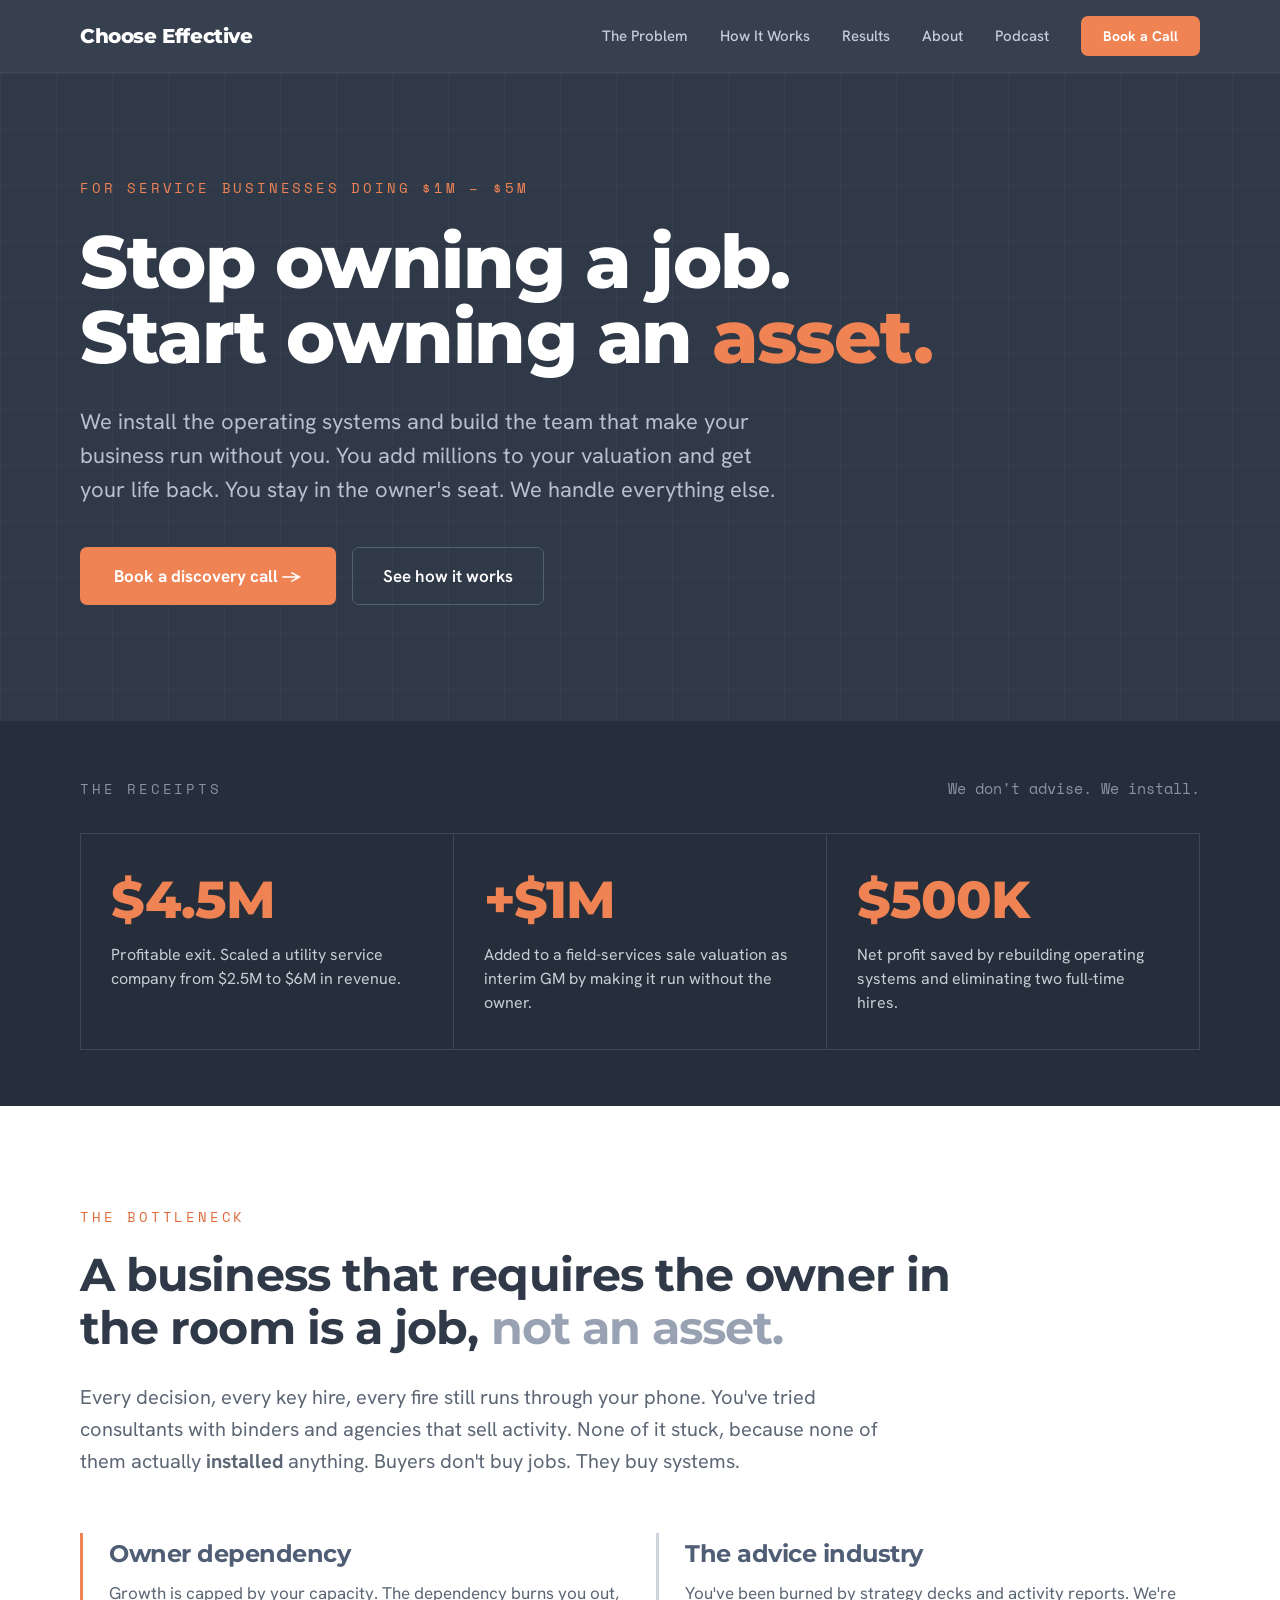
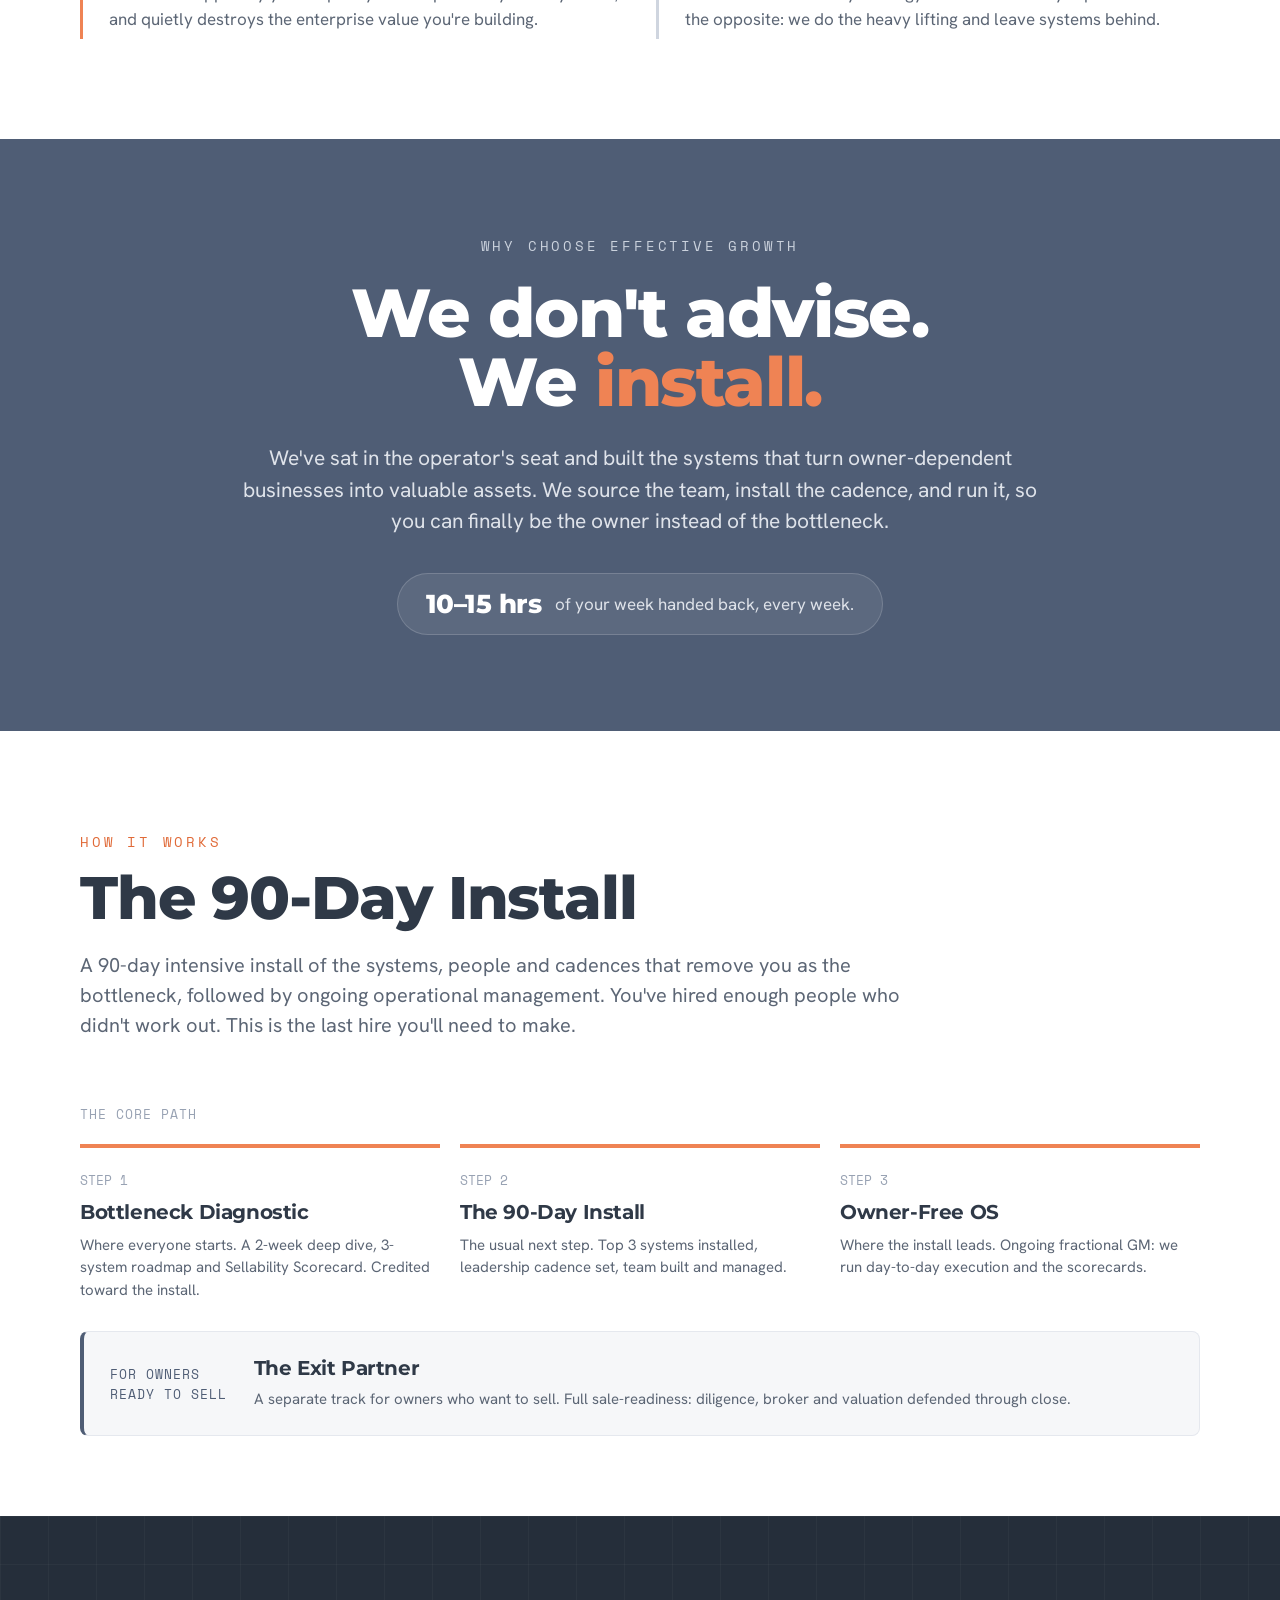
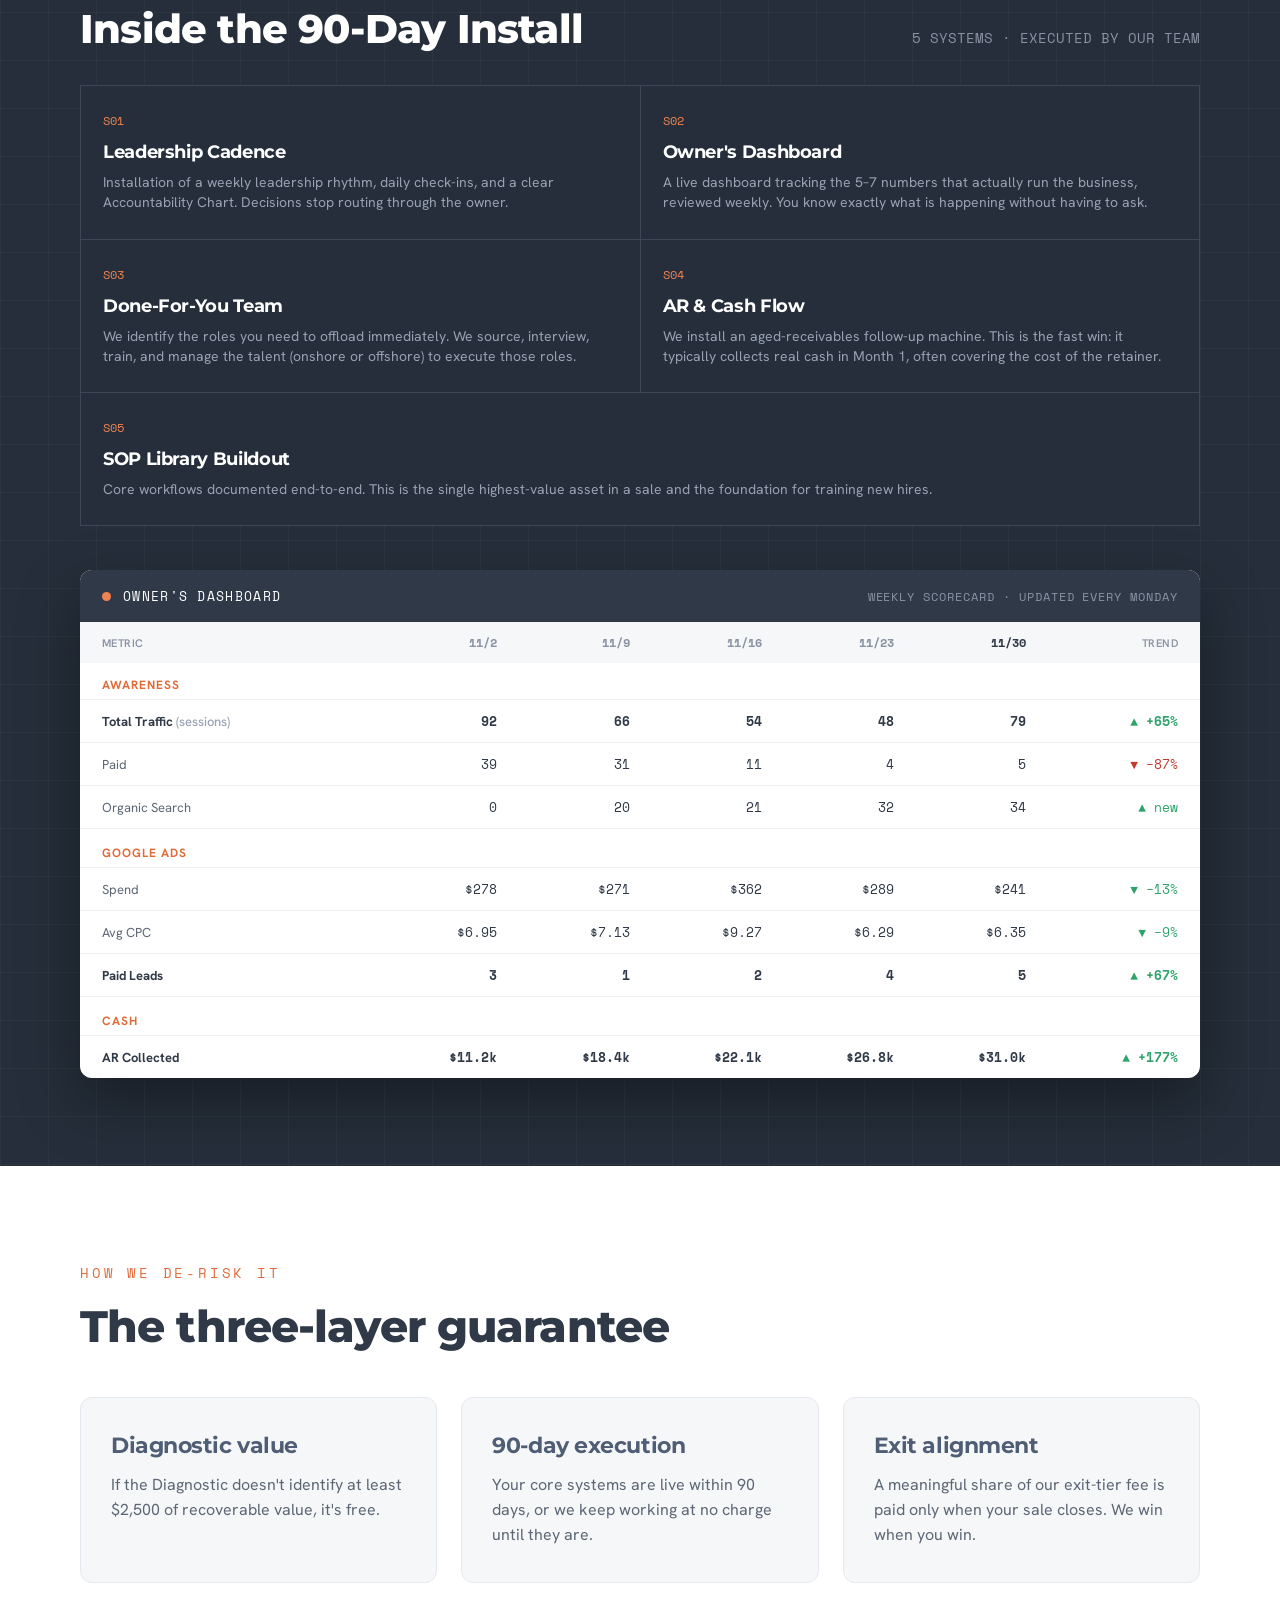
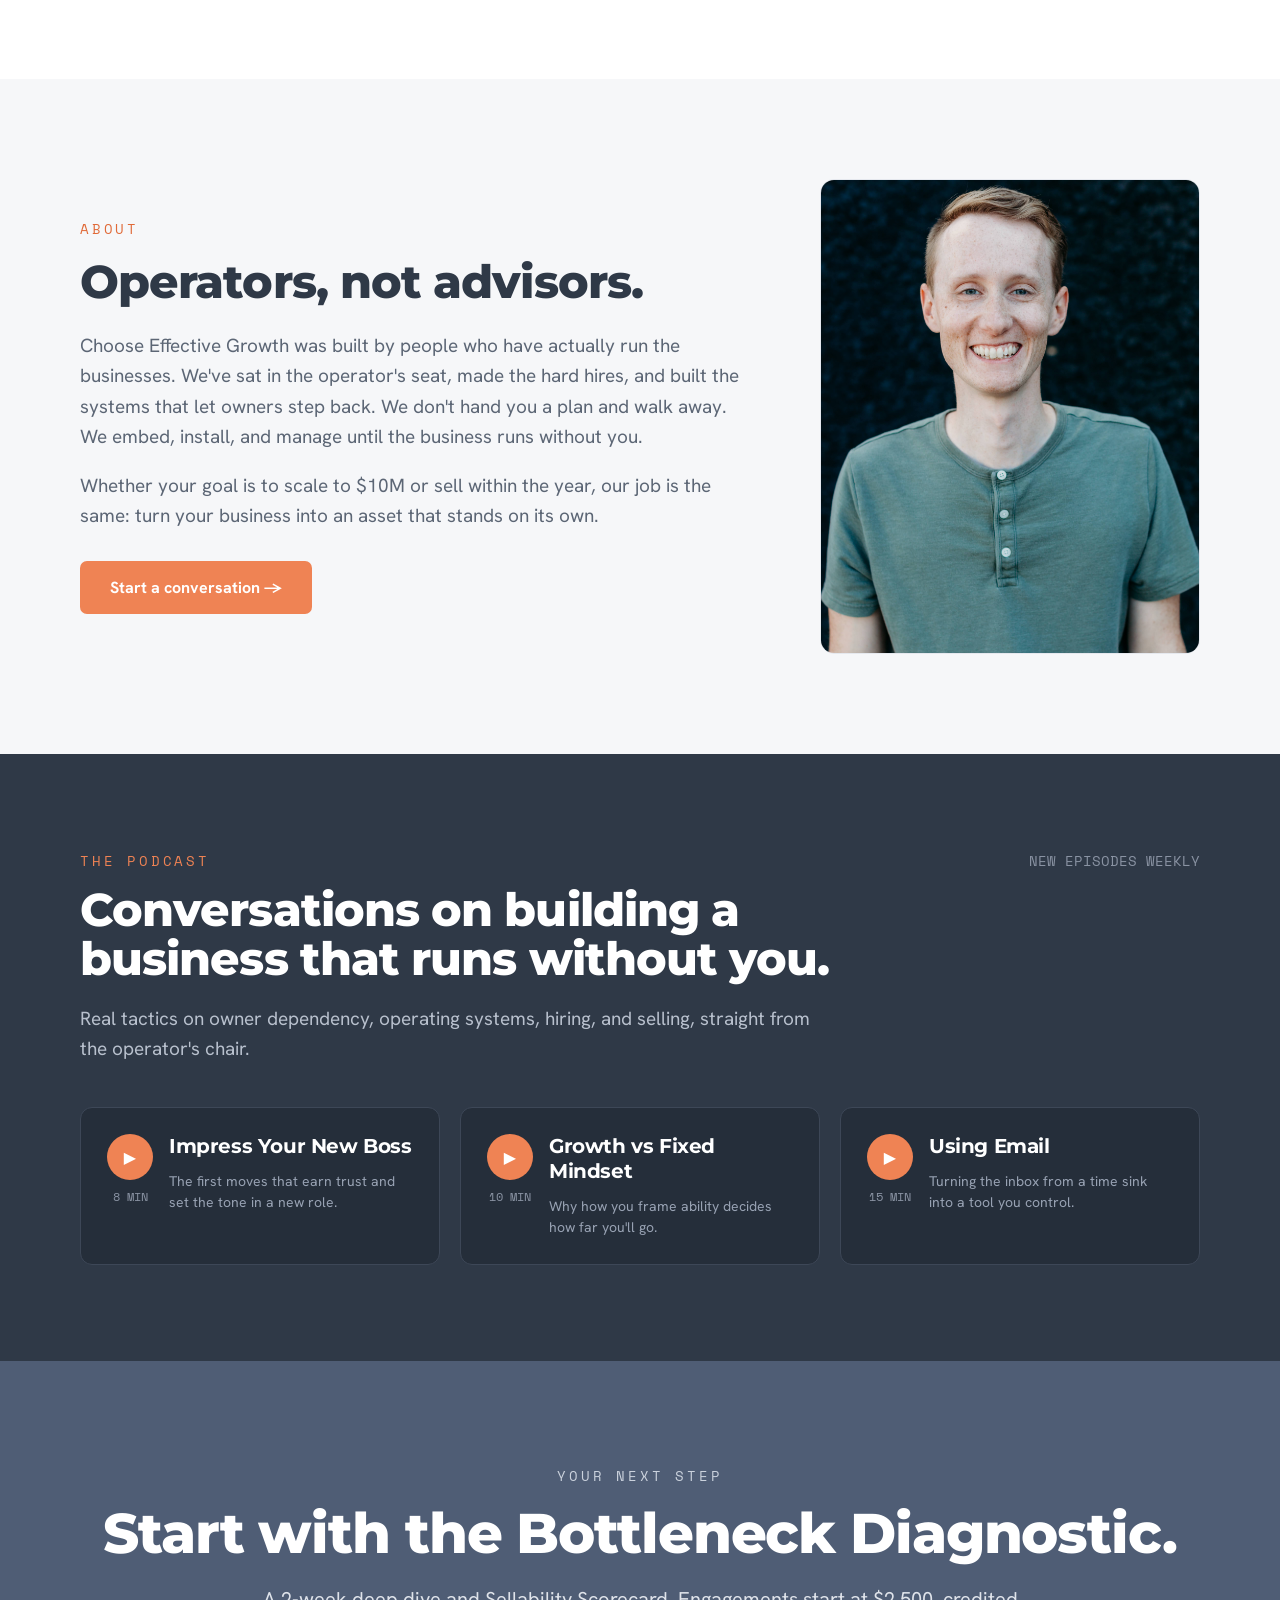
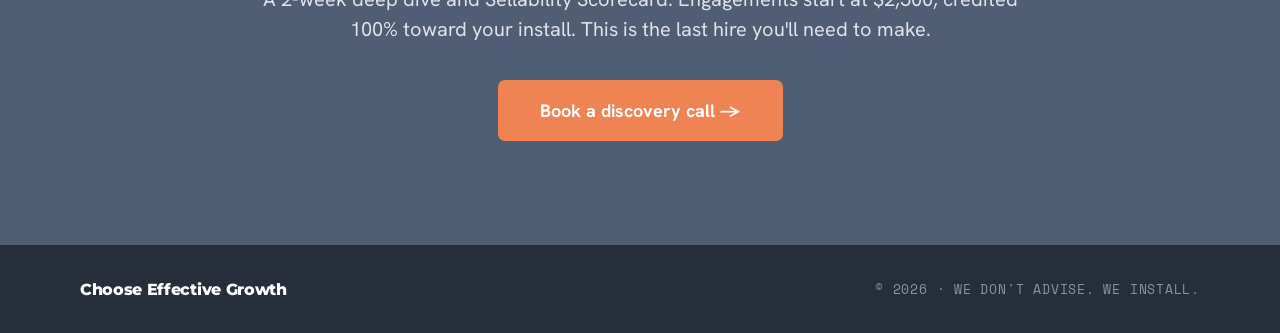
<file: index.html>
<!DOCTYPE html>
<html>
<head>
<meta charset="utf-8"/>
<meta content="width=device-width, initial-scale=1" name="viewport"/>
<title>Choose Effective</title>
<meta content="We install the systems that take you out of the day-to-day — so the business runs without you." name="description"/>
<link href="data:image/svg+xml,%3Csvg xmlns='http://www.w3.org/2000/svg' viewBox='0 0 64 64'%3E%3Crect width='64' height='64' rx='12' fill='%232f3947'/%3E%3Ctext x='32' y='45' text-anchor='middle' font-family='Montserrat,Helvetica,sans-serif' font-weight='800' font-size='34' fill='%23ffffff'%3EC%3Ctspan fill='%23ef8354'%3EE%3C/tspan%3E%3C/text%3E%3C/svg%3E" rel="icon"/>
<link href="https://fonts.googleapis.com" rel="preconnect"/>
<link crossorigin="" href="https://fonts.gstatic.com" rel="preconnect"/>
<link href="https://fonts.googleapis.com/css2?family=Montserrat:wght@600;700;800&amp;family=Hanken+Grotesk:wght@400;500;600;700&amp;family=Space+Mono:wght@400;700&amp;display=swap" rel="stylesheet"/>
<link href="css/home.css" rel="stylesheet"/><script defer="True" src="js/home.js"></script></head>
<body>
<div>
<!-- ===== NAV ===== -->
<header style="position:sticky;top:0;z-index:100;background:rgba(47,57,71,.96);backdrop-filter:blur(8px);border-bottom:1px solid #3d4757;">
<div class="wrap" style="display:flex;align-items:center;justify-content:space-between;height:72px;">
<a class="disp" href="#top" style="display:flex;align-items:center;font-weight:800;font-size:20px;color:#fff;white-space:nowrap;text-decoration:none;">
<span class="logo-full">Choose Effective</span>
<span class="logo-mark" style="display:none;align-items:center;justify-content:center;background:#fff;color:var(--slate);border-radius:6px;padding:6px 10px;font-size:18px;letter-spacing:.02em;">CE</span>
</a>
<nav style="display:flex;align-items:center;gap:32px;">
<div class="nav-links" style="display:flex;align-items:center;gap:32px;">
<a href="#problem" style="color:#c7cdd8;font-weight:500;font-size:15px;">The Problem</a>
<a href="#services" style="color:#c7cdd8;font-weight:500;font-size:15px;">How It Works</a>
<a href="#results" style="color:#c7cdd8;font-weight:500;font-size:15px;">Results</a>
<a href="#about" style="color:#c7cdd8;font-weight:500;font-size:15px;">About</a>
<a href="#podcast" style="color:#c7cdd8;font-weight:500;font-size:15px;">Podcast</a>
</div>
<a class="btn" data-action="openForm" href="#contact" style="padding:11px 22px;font-size:14px;white-space:nowrap;">Book a Call</a>
<button aria-label="Menu" class="nav-toggle" data-action="toggleMenu" style="align-items:center;justify-content:center;width:42px;height:42px;background:none;border:1px solid #55606f;border-radius:8px;color:#fff;font-size:20px;line-height:1;cursor:pointer;padding:0;">☰</button>
</nav>
</div>
<div data-condition="menuOpen" hidden="" id="mobile-menu">
<div class="wrap" style="padding-bottom:18px;">
<div style="display:flex;flex-direction:column;gap:2px;border-top:1px solid #3d4757;padding-top:12px;">
<a data-action="closeMenu" href="#problem" style="color:#c7cdd8;font-weight:500;font-size:16px;padding:12px 4px;">The Problem</a>
<a data-action="closeMenu" href="#services" style="color:#c7cdd8;font-weight:500;font-size:16px;padding:12px 4px;">How It Works</a>
<a data-action="closeMenu" href="#results" style="color:#c7cdd8;font-weight:500;font-size:16px;padding:12px 4px;">Results</a>
<a data-action="closeMenu" href="#about" style="color:#c7cdd8;font-weight:500;font-size:16px;padding:12px 4px;">About</a>
<a data-action="closeMenu" href="#podcast" style="color:#c7cdd8;font-weight:500;font-size:16px;padding:12px 4px;">Podcast</a>
</div>
</div>
</div>
</header>
<!-- ===== HERO (1A dark contrast) ===== -->
<section class="pad-lg" id="top" style="background:var(--dark);padding:104px 0 116px;position:relative;overflow:hidden;">
<div style="position:absolute;inset:0;background-image:linear-gradient(rgba(255,255,255,.03) 1px,transparent 1px),linear-gradient(90deg,rgba(255,255,255,.03) 1px,transparent 1px);background-size:56px 56px;"></div>
<div class="wrap" style="position:relative;">
<div style="max-width:860px;">
<div class="eyebrow" style="color:var(--orange);margin-bottom:26px;">For service businesses doing $1M – $5M</div>
<h1 class="disp h-hero" style="font-weight:800;font-size:74px;line-height:1.02;color:#fff;">Stop owning a job.<br/>Start owning an <span style="color:var(--orange);">asset.</span></h1>
<p class="lead" style="font-size:22px;line-height:1.55;color:var(--muted-d);margin-top:30px;max-width:700px;">We install the operating systems and build the team that make your business run without you. You add millions to your valuation and get your life back. You stay in the owner's seat. We handle everything else.</p>
<div style="display:flex;gap:16px;margin-top:40px;flex-wrap:wrap;">
<a class="btn" data-action="openForm" href="#contact" style="font-size:17px;padding:18px 34px;">Book a discovery call →</a>
<a class="btn-ghost" href="#services" style="font-size:17px;padding:17px 30px;">See how it works</a>
</div>
</div>
</div>
</section>
<!-- ===== RECEIPTS STRIP ===== -->
<section id="results" style="background:var(--darker);padding:56px 0;">
<div class="wrap">
<div style="display:flex;align-items:baseline;justify-content:space-between;margin-bottom:34px;flex-wrap:wrap;gap:8px;">
<div class="eyebrow" style="color:#8a93a3;">The receipts</div>
<div class="mono" style="font-size:15px;color:#8a93a3;">We don't advise. We install.</div>
</div>
<div class="grid-3" style="display:grid;grid-template-columns:repeat(3,1fr);gap:1px;background:var(--line);border:1px solid var(--line);">
<div style="background:var(--darker);padding:34px 30px;">
<div class="disp stat" style="font-weight:800;font-size:52px;color:var(--orange);">$4.5M</div>
<div style="font-size:16px;color:#c7cdd8;margin-top:12px;line-height:1.5;">Profitable exit. Scaled a utility service company from $2.5M to $6M in revenue.</div>
</div>
<div style="background:var(--darker);padding:34px 30px;">
<div class="disp stat" style="font-weight:800;font-size:52px;color:var(--orange);">+$1M</div>
<div style="font-size:16px;color:#c7cdd8;margin-top:12px;line-height:1.5;">Added to a field-services sale valuation as interim GM by making it run without the owner.</div>
</div>
<div style="background:var(--darker);padding:34px 30px;">
<div class="disp stat" style="font-weight:800;font-size:52px;color:var(--orange);">$500K</div>
<div style="font-size:16px;color:#c7cdd8;margin-top:12px;line-height:1.5;">Net profit saved by rebuilding operating systems and eliminating two full-time hires.</div>
</div>
</div>
</div>
</section>
<!-- ===== PROBLEM (job vs asset) ===== -->
<section class="pad-lg" id="problem" style="background:#fff;padding:100px 0;">
<div class="wrap">
<div class="eyebrow" style="color:var(--orange-deep);margin-bottom:22px;">The bottleneck</div>
<h2 class="disp h-xl" style="font-weight:700;font-size:46px;line-height:1.15;color:var(--ink);max-width:960px;">A business that requires the owner in the room is a job, <span style="color:#98a2b3;">not an asset.</span></h2>
<p style="font-size:20px;line-height:1.6;color:var(--muted);margin-top:26px;max-width:820px;">Every decision, every key hire, every fire still runs through your phone. You've tried consultants with binders and agencies that sell activity. None of it stuck, because none of them actually <strong>installed</strong> anything. Buyers don't buy jobs. They buy systems.</p>
<div class="grid-2sys" style="display:grid;grid-template-columns:1fr 1fr;gap:32px;margin-top:56px;">
<div style="border-left:3px solid var(--orange);padding:6px 0 6px 26px;">
<div class="disp" style="font-weight:700;font-size:24px;color:var(--slate);">Owner dependency</div>
<p style="font-size:17px;line-height:1.55;color:var(--muted);margin-top:12px;">Growth is capped by your capacity. The dependency burns you out, and quietly destroys the enterprise value you're building.</p>
</div>
<div style="border-left:3px solid #cfd5df;padding:6px 0 6px 26px;">
<div class="disp" style="font-weight:700;font-size:24px;color:var(--slate);">The advice industry</div>
<p style="font-size:17px;line-height:1.55;color:var(--muted);margin-top:12px;">You've been burned by strategy decks and activity reports. We're the opposite: we do the heavy lifting and leave systems behind.</p>
</div>
</div>
</div>
</section>
<!-- ===== APPROACH (1B warmth, dark band) ===== -->
<section class="pad-lg" style="background:var(--slate);padding:96px 0;text-align:center;">
<div class="wrap">
<div class="eyebrow" style="color:#cbd2dd;margin-bottom:22px;">Why Choose Effective Growth</div>
<h2 class="disp h-hero" style="font-weight:800;font-size:68px;color:#fff;line-height:1.02;">We don't advise.<br/>We <span style="color: var(--orange);">install.</span></h2>
<p class="lead" style="font-size:21px;line-height:1.5;color:#dfe3ea;margin:26px auto 0;max-width:820px;">We've sat in the operator's seat and built the systems that turn owner-dependent businesses into valuable assets. We source the team, install the cadence, and run it, so you can finally be the owner instead of the bottleneck.</p>
<div style="display:inline-flex;align-items:center;gap:14px;background:rgba(255,255,255,.08);border:1px solid rgba(255,255,255,.16);border-radius:44px;padding:14px 28px;margin-top:36px;">
<span class="disp" style="font-weight:800;font-size:26px;color:#fff;">10–15 hrs</span>
<span style="font-size:17px;color:#dfe3ea;">of your week handed back, every week.</span>
</div>
</div>
</section>
<!-- ===== SERVICES: THE OFFER ===== -->
<section id="services" style="background:#fff;padding:100px 0 30px;">
<div class="wrap">
<div class="eyebrow" style="color:var(--orange-deep);margin-bottom:16px;">HOW IT WORKS</div>
<h2 class="disp h-hero" style="font-weight:800;font-size:60px;color:var(--ink);line-height:1;">The 90-Day Install</h2>
<p class="lead" style="font-size:20px;line-height:1.5;color:var(--muted);margin-top:22px;max-width:840px;">A 90-day intensive install of the systems, people and cadences that remove you as the bottleneck, followed by ongoing operational management. You've hired enough people who didn't work out. This is the last hire you'll need to make.</p>
</div>
</section>
<!-- ladder -->
<section style="background:#fff;padding:34px 0 20px;">
<div class="wrap">
<div class="mono" style="font-size:13px;color:#98a2b3;letter-spacing:.08em;margin-bottom:20px;">THE CORE PATH</div>
<div class="grid-3" style="display:grid;grid-template-columns:repeat(3,1fr);gap:20px;">
<div style="border-top:4px solid var(--orange);padding-top:22px;">
<div class="mono" style="font-size:13px;color:#98a2b3;">STEP 1</div>
<div class="disp" style="font-weight:700;font-size:20px;color:var(--ink);margin-top:10px;">Bottleneck Diagnostic</div>
<p style="font-size:15px;line-height:1.5;color:var(--muted);margin-top:10px;">Where everyone starts. A 2-week deep dive, 3-system roadmap and Sellability Scorecard. Credited toward the install.</p>
</div>
<div style="border-top:4px solid var(--orange);padding-top:22px;">
<div class="mono" style="font-size:13px;color:#98a2b3;">STEP 2</div>
<div class="disp" style="font-weight:700;font-size:20px;color:var(--ink);margin-top:10px;">The 90-Day Install</div>
<p style="font-size:15px;line-height:1.5;color:var(--muted);margin-top:10px;">The usual next step. Top 3 systems installed, leadership cadence set, team built and managed.</p>
</div>
<div style="border-top:4px solid var(--orange);padding-top:22px;">
<div class="mono" style="font-size:13px;color:#98a2b3;">STEP 3</div>
<div class="disp" style="font-weight:700;font-size:20px;color:var(--ink);margin-top:10px;">Owner-Free OS</div>
<p style="font-size:15px;line-height:1.5;color:var(--muted);margin-top:10px;">Where the install leads. Ongoing fractional GM: we run day-to-day execution and the scorecards.</p>
</div>
</div>
<div style="margin-top:30px;background:var(--paper);border:1px solid var(--hair);border-left:4px solid var(--slate);border-radius:8px;padding:24px 26px;display:grid;grid-template-columns:auto 1fr;gap:26px;align-items:center;">
<div class="mono" style="font-size:13px;color:var(--slate);letter-spacing:.08em;white-space:nowrap;">FOR OWNERS<br/>READY TO SELL</div>
<div>
<div class="disp" style="font-weight:700;font-size:20px;color:var(--ink);">The Exit Partner</div>
<p style="font-size:15px;line-height:1.5;color:var(--muted);margin-top:8px;">A separate track for owners who want to sell. Full sale-readiness: diligence, broker and valuation defended through close.</p>
</div>
</div>
</div>
</section>
<!-- 1C blueprint: install + dashboard -->
<section class="pad-lg" style="background:var(--darker);padding:88px 0;margin-top:60px;background-image:linear-gradient(rgba(255,255,255,.03) 1px,transparent 1px),linear-gradient(90deg,rgba(255,255,255,.03) 1px,transparent 1px);background-size:48px 48px;">
<div class="wrap">
<div>
<div style="display:flex;align-items:baseline;justify-content:space-between;flex-wrap:wrap;gap:8px;margin-bottom:32px;">
<h2 class="disp h-lg" style="font-weight:800;font-size:40px;color:#fff;">Inside the 90-Day Install</h2>
<div class="mono" style="font-size:14px;color:#8a93a3;">5 SYSTEMS · EXECUTED BY OUR TEAM</div>
</div>
<div class="grid-2sys" style="display:grid;grid-template-columns:1fr 1fr;gap:1px;background:var(--line);border:1px solid var(--line);">
<div class="sys-cell ce-hover-1" style="background:var(--darker);padding:26px 22px;box-shadow:inset 3px 0 0 transparent;transition:box-shadow .18s ease,transform .18s ease,background .18s ease;">
<div class="mono" style="font-size:12px;color:var(--orange);">S01</div>
<div class="disp" style="font-weight:700;font-size:18px;color:#fff;margin-top:12px;">Leadership Cadence</div>
<p style="font-size:14px;line-height:1.45;color:#98a2b3;margin-top:9px;">Installation of a weekly leadership rhythm, daily check-ins, and a clear Accountability Chart. Decisions stop routing through the owner.</p>
</div>
<div class="sys-cell ce-hover-2" style="background:var(--darker);padding:26px 22px;box-shadow:inset 3px 0 0 transparent;transition:box-shadow .18s ease,transform .18s ease,background .18s ease;">
<div class="mono" style="font-size:12px;color:var(--orange);">S02</div>
<div class="disp" style="font-weight:700;font-size:18px;color:#fff;margin-top:12px;">Owner's Dashboard</div>
<p style="font-size:14px;line-height:1.45;color:#98a2b3;margin-top:9px;">A live dashboard tracking the 5–7 numbers that actually run the business, reviewed weekly. You know exactly what is happening without having to ask.</p>
</div>
<div class="sys-cell ce-hover-3" style="background:var(--darker);padding:26px 22px;box-shadow:inset 3px 0 0 transparent;transition:box-shadow .18s ease,transform .18s ease,background .18s ease;">
<div class="mono" style="font-size:12px;color:var(--orange);">S03</div>
<div class="disp" style="font-weight:700;font-size:18px;color:#fff;margin-top:12px;">Done-For-You Team</div>
<p style="font-size:14px;line-height:1.45;color:#98a2b3;margin-top:9px;">We identify the roles you need to offload immediately. We source, interview, train, and manage the talent (onshore or offshore) to execute those roles.</p>
</div>
<div class="sys-cell ce-hover-4" style="background:var(--darker);padding:26px 22px;box-shadow:inset 3px 0 0 transparent;transition:box-shadow .18s ease,transform .18s ease,background .18s ease;">
<div class="mono" style="font-size:12px;color:var(--orange);">S04</div>
<div class="disp" style="font-weight:700;font-size:18px;color:#fff;margin-top:12px;">AR &amp; Cash Flow</div>
<p style="font-size:14px;line-height:1.45;color:#98a2b3;margin-top:9px;">We install an aged-receivables follow-up machine. This is the fast win: it typically collects real cash in Month 1, often covering the cost of the retainer.</p>
</div>
<div class="sys-cell cell-span ce-hover-5" style="background:var(--darker);padding:26px 22px;grid-column:span 2;box-shadow:inset 3px 0 0 transparent;transition:box-shadow .18s ease,transform .18s ease,background .18s ease;">
<div class="mono" style="font-size:12px;color:var(--orange);">S05</div>
<div class="disp" style="font-weight:700;font-size:18px;color:#fff;margin-top:12px;">SOP Library Buildout</div>
<p style="font-size:14px;line-height:1.45;color:#98a2b3;margin-top:9px;">Core workflows documented end-to-end. This is the single highest-value asset in a sale and the foundation for training new hires.</p>
</div>
</div>
<div style="margin-top:44px;background:#fff;border-radius:12px;overflow:hidden;box-shadow:0 24px 60px rgba(0,0,0,.35);">
<div style="background:var(--dark);padding:16px 22px;display:flex;align-items:center;justify-content:space-between;gap:12px;flex-wrap:wrap;">
<div style="display:flex;align-items:center;gap:12px;">
<span style="width:9px;height:9px;border-radius:50%;background:var(--orange);"></span>
<span class="mono" style="font-size:13px;color:#fff;letter-spacing:.1em;">OWNER'S DASHBOARD</span>
</div>
<span class="mono" style="font-size:12px;color:#8a93a3;letter-spacing:.08em;">WEEKLY SCORECARD · UPDATED EVERY MONDAY</span>
</div>
<div style="overflow-x:auto;">
<table style="width:100%;border-collapse:collapse;font-size:13px;min-width:640px;">
<thead>
<tr style="background:var(--paper);">
<th style="text-align:left;padding:12px 22px;color:#8a93a3;font-weight:600;letter-spacing:.04em;text-transform:uppercase;font-size:11px;">Metric</th>
<th class="mono" data-week="1" style="text-align:right;padding:12px 14px;color:#8a93a3;font-weight:600;font-size:12px;"></th>
<th class="mono" data-week="2" style="text-align:right;padding:12px 14px;color:#8a93a3;font-weight:600;font-size:12px;"></th>
<th class="mono" data-week="3" style="text-align:right;padding:12px 14px;color:#8a93a3;font-weight:600;font-size:12px;"></th>
<th class="mono" data-week="4" style="text-align:right;padding:12px 14px;color:#8a93a3;font-weight:600;font-size:12px;"></th>
<th class="mono" data-week="5" style="text-align:right;padding:12px 14px;color:var(--ink);font-weight:700;font-size:12px;"></th>
<th style="text-align:right;padding:12px 22px 12px 14px;color:#8a93a3;font-weight:600;letter-spacing:.04em;text-transform:uppercase;font-size:11px;">Trend</th>
</tr>
</thead>
<tbody>
<tr><td colspan="7" style="padding:14px 22px 6px;font-weight:700;font-size:12px;letter-spacing:.08em;text-transform:uppercase;color:var(--orange-deep);">Awareness</td></tr>
<tr style="border-top:1px solid #eef0f4;">
<td style="padding:11px 22px;color:var(--ink);font-weight:700;">Total Traffic <span style="color:#98a2b3;font-weight:500;">(sessions)</span></td>
<td class="mono" style="text-align:right;padding:11px 14px;color:var(--ink);font-weight:700;">92</td>
<td class="mono" style="text-align:right;padding:11px 14px;color:var(--ink);font-weight:700;">66</td>
<td class="mono" style="text-align:right;padding:11px 14px;color:var(--ink);font-weight:700;">54</td>
<td class="mono" style="text-align:right;padding:11px 14px;color:var(--ink);font-weight:700;">48</td>
<td class="mono" style="text-align:right;padding:11px 14px;color:var(--ink);font-weight:700;">79</td>
<td class="mono" style="text-align:right;padding:11px 22px 11px 14px;color:#2fa36b;font-weight:700;">▲ +65%</td>
</tr>
<tr style="border-top:1px solid #eef0f4;">
<td style="padding:11px 22px;color:var(--muted);">Paid</td>
<td class="mono" style="text-align:right;padding:11px 14px;color:var(--ink);">39</td>
<td class="mono" style="text-align:right;padding:11px 14px;color:var(--ink);">31</td>
<td class="mono" style="text-align:right;padding:11px 14px;color:var(--ink);">11</td>
<td class="mono" style="text-align:right;padding:11px 14px;color:var(--ink);">4</td>
<td class="mono" style="text-align:right;padding:11px 14px;color:var(--ink);">5</td>
<td class="mono" style="text-align:right;padding:11px 22px 11px 14px;color:#c0392b;">▼ −87%</td>
</tr>
<tr style="border-top:1px solid #eef0f4;">
<td style="padding:11px 22px;color:var(--muted);">Organic Search</td>
<td class="mono" style="text-align:right;padding:11px 14px;color:var(--ink);">0</td>
<td class="mono" style="text-align:right;padding:11px 14px;color:var(--ink);">20</td>
<td class="mono" style="text-align:right;padding:11px 14px;color:var(--ink);">21</td>
<td class="mono" style="text-align:right;padding:11px 14px;color:var(--ink);">32</td>
<td class="mono" style="text-align:right;padding:11px 14px;color:var(--ink);">34</td>
<td class="mono" style="text-align:right;padding:11px 22px 11px 14px;color:#2fa36b;">▲ new</td>
</tr>
<tr><td colspan="7" style="padding:16px 22px 6px;font-weight:700;font-size:12px;letter-spacing:.08em;text-transform:uppercase;color:var(--orange-deep);border-top:1px solid #eef0f4;">Google Ads</td></tr>
<tr style="border-top:1px solid #eef0f4;">
<td style="padding:11px 22px;color:var(--muted);">Spend</td>
<td class="mono" style="text-align:right;padding:11px 14px;color:var(--ink);">$278</td>
<td class="mono" style="text-align:right;padding:11px 14px;color:var(--ink);">$271</td>
<td class="mono" style="text-align:right;padding:11px 14px;color:var(--ink);">$362</td>
<td class="mono" style="text-align:right;padding:11px 14px;color:var(--ink);">$289</td>
<td class="mono" style="text-align:right;padding:11px 14px;color:var(--ink);">$241</td>
<td class="mono" style="text-align:right;padding:11px 22px 11px 14px;color:#2fa36b;">▼ −13%</td>
</tr>
<tr style="border-top:1px solid #eef0f4;">
<td style="padding:11px 22px;color:var(--muted);">Avg CPC</td>
<td class="mono" style="text-align:right;padding:11px 14px;color:var(--ink);">$6.95</td>
<td class="mono" style="text-align:right;padding:11px 14px;color:var(--ink);">$7.13</td>
<td class="mono" style="text-align:right;padding:11px 14px;color:var(--ink);">$9.27</td>
<td class="mono" style="text-align:right;padding:11px 14px;color:var(--ink);">$6.29</td>
<td class="mono" style="text-align:right;padding:11px 14px;color:var(--ink);">$6.35</td>
<td class="mono" style="text-align:right;padding:11px 22px 11px 14px;color:#2fa36b;">▼ −9%</td>
</tr>
<tr style="border-top:1px solid #eef0f4;">
<td style="padding:11px 22px;color:var(--ink);font-weight:700;">Paid Leads</td>
<td class="mono" style="text-align:right;padding:11px 14px;color:var(--ink);font-weight:700;">3</td>
<td class="mono" style="text-align:right;padding:11px 14px;color:var(--ink);font-weight:700;">1</td>
<td class="mono" style="text-align:right;padding:11px 14px;color:var(--ink);font-weight:700;">2</td>
<td class="mono" style="text-align:right;padding:11px 14px;color:var(--ink);font-weight:700;">4</td>
<td class="mono" style="text-align:right;padding:11px 14px;color:var(--ink);font-weight:700;">5</td>
<td class="mono" style="text-align:right;padding:11px 22px 11px 14px;color:#2fa36b;font-weight:700;">▲ +67%</td>
</tr>
<tr><td colspan="7" style="padding:16px 22px 6px;font-weight:700;font-size:12px;letter-spacing:.08em;text-transform:uppercase;color:var(--orange-deep);border-top:1px solid #eef0f4;">Cash</td></tr>
<tr style="border-top:1px solid #eef0f4;">
<td style="padding:11px 22px;color:var(--ink);font-weight:700;">AR Collected</td>
<td class="mono" style="text-align:right;padding:11px 14px;color:var(--ink);font-weight:700;">$11.2k</td>
<td class="mono" style="text-align:right;padding:11px 14px;color:var(--ink);font-weight:700;">$18.4k</td>
<td class="mono" style="text-align:right;padding:11px 14px;color:var(--ink);font-weight:700;">$22.1k</td>
<td class="mono" style="text-align:right;padding:11px 14px;color:var(--ink);font-weight:700;">$26.8k</td>
<td class="mono" style="text-align:right;padding:11px 14px;color:var(--ink);font-weight:700;">$31.0k</td>
<td class="mono" style="text-align:right;padding:11px 22px 11px 14px;color:#2fa36b;font-weight:700;">▲ +177%</td>
</tr>
</tbody>
</table>
</div>
</div>
</div>
</div>
</section>
<!-- guarantees -->
<section class="pad-lg" style="background:#fff;padding:96px 0;">
<div class="wrap">
<div class="eyebrow" style="color:var(--orange-deep);margin-bottom:16px;">How we de-risk it</div>
<h2 class="disp h-xl" style="font-weight:800;font-size:44px;color:var(--ink);">The three-layer guarantee</h2>
<div class="grid-3" style="display:grid;grid-template-columns:repeat(3,1fr);gap:24px;margin-top:44px;">
<div style="background:var(--paper);border:1px solid var(--hair);border-radius:12px;padding:34px 30px;">
<div class="disp" style="font-weight:700;font-size:22px;color:var(--slate);">Diagnostic value</div>
<p style="font-size:16px;line-height:1.55;color:var(--muted);margin-top:14px;">If the Diagnostic doesn't identify at least $2,500 of recoverable value, it's free.</p>
</div>
<div style="background:var(--paper);border:1px solid var(--hair);border-radius:12px;padding:34px 30px;">
<div class="disp" style="font-weight:700;font-size:22px;color:var(--slate);">90-day execution</div>
<p style="font-size:16px;line-height:1.55;color:var(--muted);margin-top:14px;">Your core systems are live within 90 days, or we keep working at no charge until they are.</p>
</div>
<div style="background:var(--paper);border:1px solid var(--hair);border-radius:12px;padding:34px 30px;">
<div class="disp" style="font-weight:700;font-size:22px;color:var(--slate);">Exit alignment</div>
<p style="font-size:16px;line-height:1.55;color:var(--muted);margin-top:14px;">A meaningful share of our exit-tier fee is paid only when your sale closes. We win when you win.</p>
</div>
</div>
</div>
</section>
<!-- ===== ABOUT ===== -->
<section class="pad-lg" id="about" style="background:var(--paper);padding:100px 0;">
<div class="wrap split-about" style="display:grid;grid-template-columns:1fr 380px;gap:64px;align-items:center;">
<div>
<div class="eyebrow" style="color:var(--orange-deep);margin-bottom:18px;">About</div>
<h2 class="disp h-xl" style="font-weight:800;font-size:46px;color:var(--ink);line-height:1.08;">Operators, not advisors.</h2>
<p style="font-size:19px;line-height:1.6;color:var(--muted);margin-top:24px;">Choose Effective Growth was built by people who have actually run the businesses. We've sat in the operator's seat, made the hard hires, and built the systems that let owners step back. We don't hand you a plan and walk away. We embed, install, and manage until the business runs without you.</p>
<p style="font-size:19px;line-height:1.6;color:var(--muted);margin-top:18px;">Whether your goal is to scale to $10M or sell within the year, our job is the same: turn your business into an asset that stands on its own.</p>
<a class="btn" data-action="openForm" href="#contact" style="margin-top:30px;">Start a conversation →</a>
</div>
<div>
<div style="aspect-ratio:4/5;border-radius:14px;background:var(--dark);border:1px solid var(--hair);overflow:hidden;">
<img alt="Founder portrait" src="assets/founder-portrait.jpg" style="width:100%;height:100%;object-fit:cover;display:block;"/>
</div>
</div>
</div>
</section>
<!-- ===== PODCAST ===== -->
<section class="pad-lg" id="podcast" style="background:var(--dark);padding:96px 0;">
<div class="wrap">
<div style="display:flex;align-items:baseline;justify-content:space-between;flex-wrap:wrap;gap:10px;margin-bottom:14px;">
<div class="eyebrow" style="color:var(--orange);">The podcast</div>
<div class="mono" style="font-size:14px;color:#8a93a3;">NEW EPISODES WEEKLY</div>
</div>
<h2 class="disp h-xl" style="font-weight:800;font-size:46px;color:#fff;line-height:1.08;max-width:820px;">Conversations on building a business that runs without you.</h2>
<p style="font-size:19px;line-height:1.55;color:var(--muted-d);margin-top:20px;max-width:760px;">Real tactics on owner dependency, operating systems, hiring, and selling, straight from the operator's chair.</p>
<div class="grid-3" style="display:grid;grid-template-columns:repeat(3,1fr);gap:20px;margin-top:44px;">
<div id="episode-list" style="display:contents"></div>
</div>
</div>
</section>
<!-- ===== CONTACT / CTA ===== -->
<section class="pad-lg" id="contact" style="background:var(--slate);padding:104px 0;text-align:center;">
<div class="wrap">
<div class="eyebrow" style="color:#cbd2dd;margin-bottom:18px;">Your next step</div>
<h2 class="disp h-hero" style="font-weight:800;font-size:56px;color:#fff;line-height:1.04;">Start with the Bottleneck Diagnostic.</h2>
<p class="lead" style="font-size:20px;line-height:1.5;color:#dfe3ea;margin:22px auto 0;max-width:760px;">A 2-week deep dive and Sellability Scorecard. Engagements start at $2,500, credited 100% toward your install. This is the last hire you'll need to make.</p>
<a class="btn" data-action="openForm" href="#contact" style="font-size:18px;padding:19px 42px;margin-top:36px;">Book a discovery call →</a>
</div>
</section>
<!-- ===== INTAKE DRAWER ===== -->
<div data-condition="open" hidden="" id="lead-drawer">
<div style="position:fixed;inset:0;z-index:200;">
<div data-action="closeForm" style="position:absolute;inset:0;background:rgba(37,46,58,.55);backdrop-filter:blur(2px);"></div>
<aside style="position:absolute;top:0;right:0;height:100%;width:480px;max-width:92vw;background:#fff;box-shadow:-24px 0 60px rgba(37,46,58,.28);display:flex;flex-direction:column;">
<div style="background:var(--dark);padding:26px 32px;display:flex;align-items:flex-start;justify-content:space-between;">
<div>
<div class="eyebrow" style="color:var(--orange);font-size:12px;margin-bottom:10px;">Book a discovery call</div>
<div class="disp" style="font-weight:800;font-size:24px;color:#fff;line-height:1.1;">Let's see if your business is ready to run without you.</div>
</div>
<button aria-label="Close" data-action="closeForm" style="background:none;border:none;color:#8a93a3;font-size:26px;line-height:1;cursor:pointer;padding:0 0 0 14px;">×</button>
</div>
<div style="flex:1;overflow-y:auto;padding:28px 32px;">
<div data-condition="notSent">
<div style="display:flex;flex-direction:column;gap:18px;">
<label style="display:block;">
<span class="disp" style="font-weight:700;font-size:13px;color:var(--slate);letter-spacing:.02em;">Your name *</span>
<input name="name" placeholder="Jane Owner" style="width:100%;margin-top:7px;padding:13px 14px;border:1px solid var(--hair);border-radius:8px;font-family:inherit;font-size:15px;color:var(--ink);background:var(--paper);outline:none;"/>
</label>
<label style="display:block;">
<span class="disp" style="font-weight:700;font-size:13px;color:var(--slate);letter-spacing:.02em;">Email *</span>
<input name="email" placeholder="jane@company.com" style="width:100%;margin-top:7px;padding:13px 14px;border:1px solid var(--hair);border-radius:8px;font-family:inherit;font-size:15px;color:var(--ink);background:var(--paper);outline:none;" type="email"/>
</label>
<label style="display:block;">
<span class="disp" style="font-weight:700;font-size:13px;color:var(--slate);letter-spacing:.02em;">Company</span>
<input name="company" placeholder="Company name" style="width:100%;margin-top:7px;padding:13px 14px;border:1px solid var(--hair);border-radius:8px;font-family:inherit;font-size:15px;color:var(--ink);background:var(--paper);outline:none;"/>
</label>
<label style="display:block;">
<span class="disp" style="font-weight:700;font-size:13px;color:var(--slate);letter-spacing:.02em;">Annual revenue</span>
<select name="revenue" style="width:100%;margin-top:7px;padding:13px 14px;border:1px solid var(--hair);border-radius:8px;font-family:inherit;font-size:15px;color:var(--ink);background:var(--paper);outline:none;">
<option value="">Select a range…</option>
<option>Under $1M</option>
<option>$1M – $3M</option>
<option>$3M – $5M</option>
<option>$5M+</option>
</select>
</label>
<label style="display:block;">
<span class="disp" style="font-weight:700;font-size:13px;color:var(--slate);letter-spacing:.02em;">Timeline</span>
<select name="timeline" style="width:100%;margin-top:7px;padding:13px 14px;border:1px solid var(--hair);border-radius:8px;font-family:inherit;font-size:15px;color:var(--ink);background:var(--paper);outline:none;">
<option value="">Select…</option>
<option>Scaling now</option>
<option>Selling within 12 months</option>
<option>Exploring options</option>
</select>
</label>
<label style="display:block;">
<span class="disp" style="font-weight:700;font-size:13px;color:var(--slate);letter-spacing:.02em;">Your biggest bottleneck</span>
<textarea name="bottleneck" placeholder="What runs through you that shouldn't?" rows="3" style="width:100%;margin-top:7px;padding:13px 14px;border:1px solid var(--hair);border-radius:8px;font-family:inherit;font-size:15px;color:var(--ink);background:var(--paper);outline:none;resize:vertical;"></textarea>
</label>
<div data-condition="hasError" hidden="">
<div style="font-size:14px;color:#c0392b;"></div>
</div>
<button class="btn" data-action="submit" style="width:100%;text-align:center;font-size:16px;padding:16px;border:none;cursor:pointer;">Book a call</button>
<p style="font-size:12px;color:#98a2b3;line-height:1.5;text-align:center;">We reply within one business day. No spam, ever.</p>
</div>
</div>
<div data-condition="sent" hidden="">
<div style="text-align:center;padding:40px 8px;">
<div style="width:64px;height:64px;border-radius:50%;background:#e9f6ef;color:#2fa36b;display:flex;align-items:center;justify-content:center;font-size:30px;margin:0 auto;">✓</div>
<div class="disp" style="font-weight:800;font-size:26px;color:var(--ink);margin-top:22px;">Request received.</div>
<p style="font-size:16px;line-height:1.55;color:var(--muted);margin-top:14px;">Thanks, we'll be in touch within one business day to schedule your Bottleneck Diagnostic.</p>
<button class="btn-ghost" data-action="closeForm" style="color:var(--slate);border-color:var(--hair);margin-top:26px;">Close</button>
</div>
</div>
</div>
</aside>
</div>
</div>
<!-- ===== FOOTER ===== -->
<footer style="background:var(--darker);padding:34px 0;">
<div class="wrap" style="display:flex;justify-content:space-between;align-items:center;flex-wrap:wrap;gap:12px;">
<div class="disp" style="font-weight:800;font-size:16px;color:#fff;">Choose Effective Growth</div>
<div class="mono" style="font-size:13px;color:#8a93a3;letter-spacing:.06em;">© 2026 · WE DON'T ADVISE. WE INSTALL.</div>
</div>
</footer>
</div>
</body>
</html>
</file>
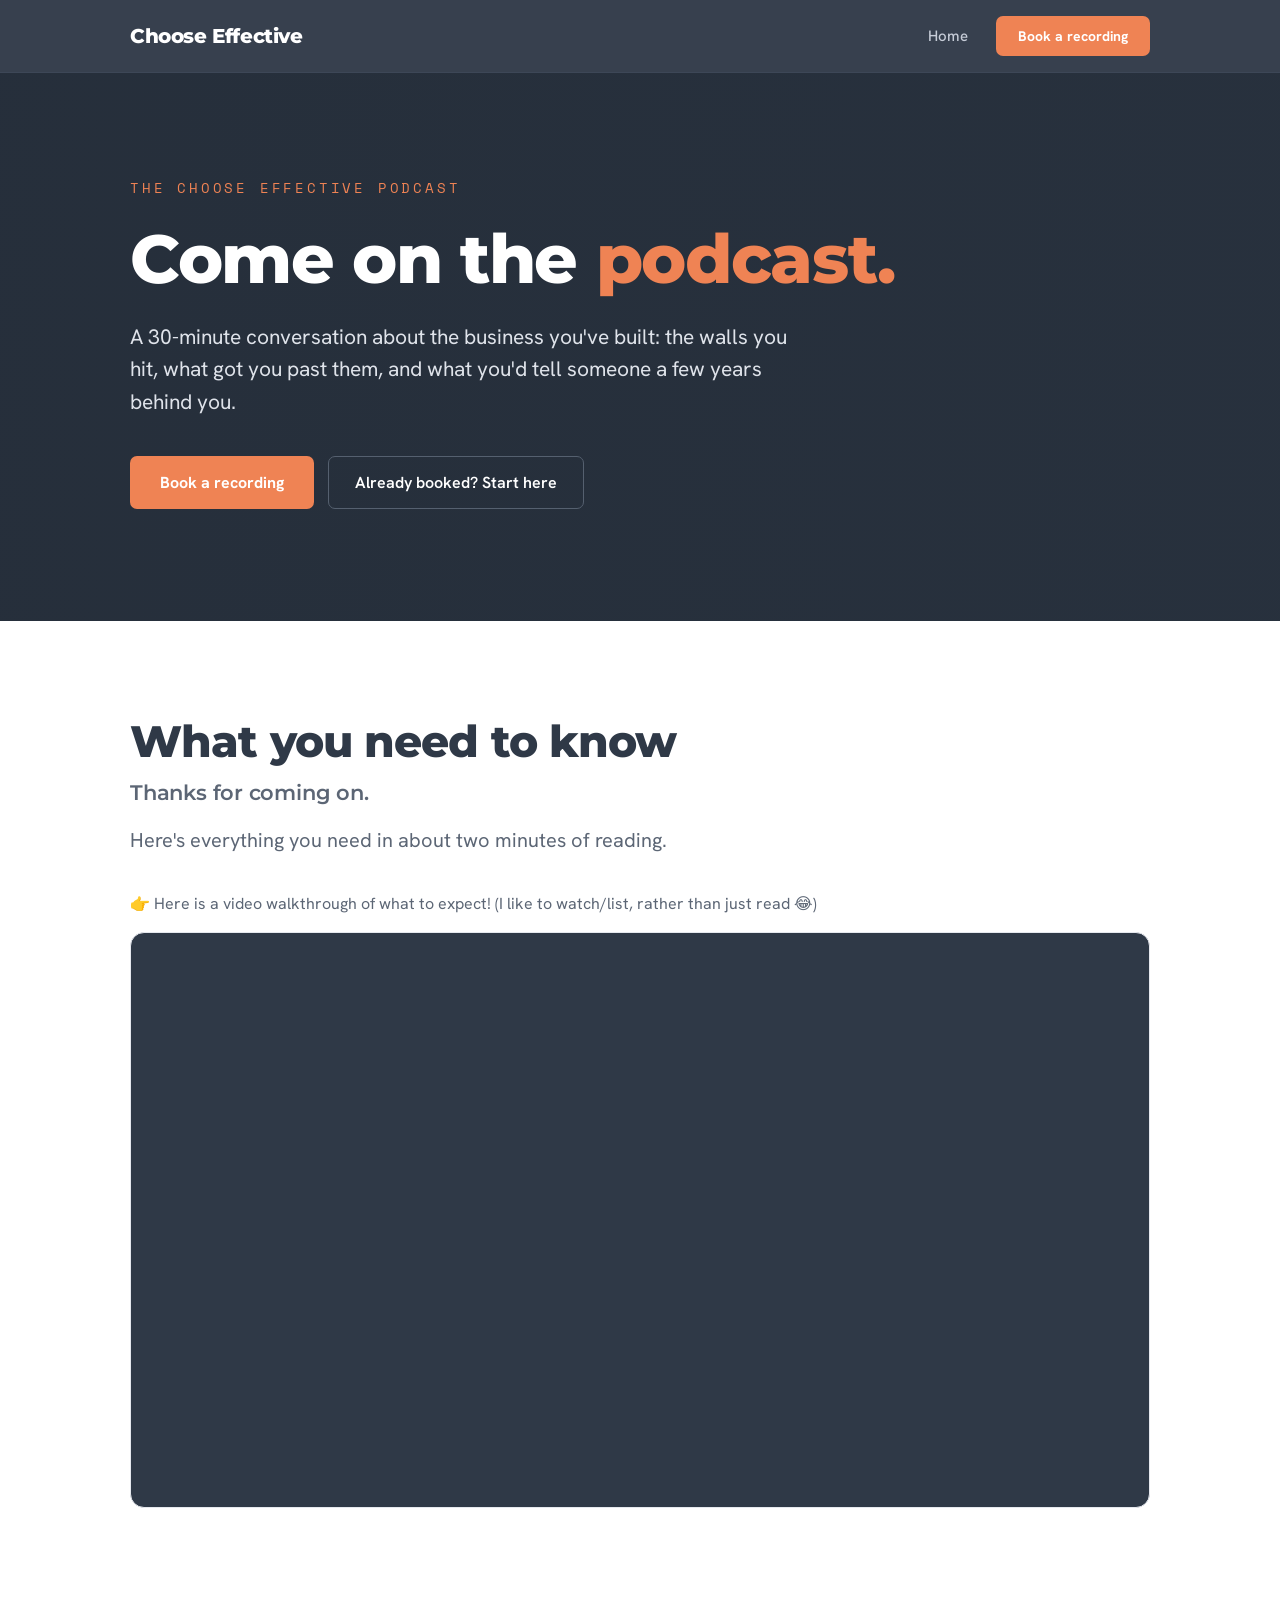
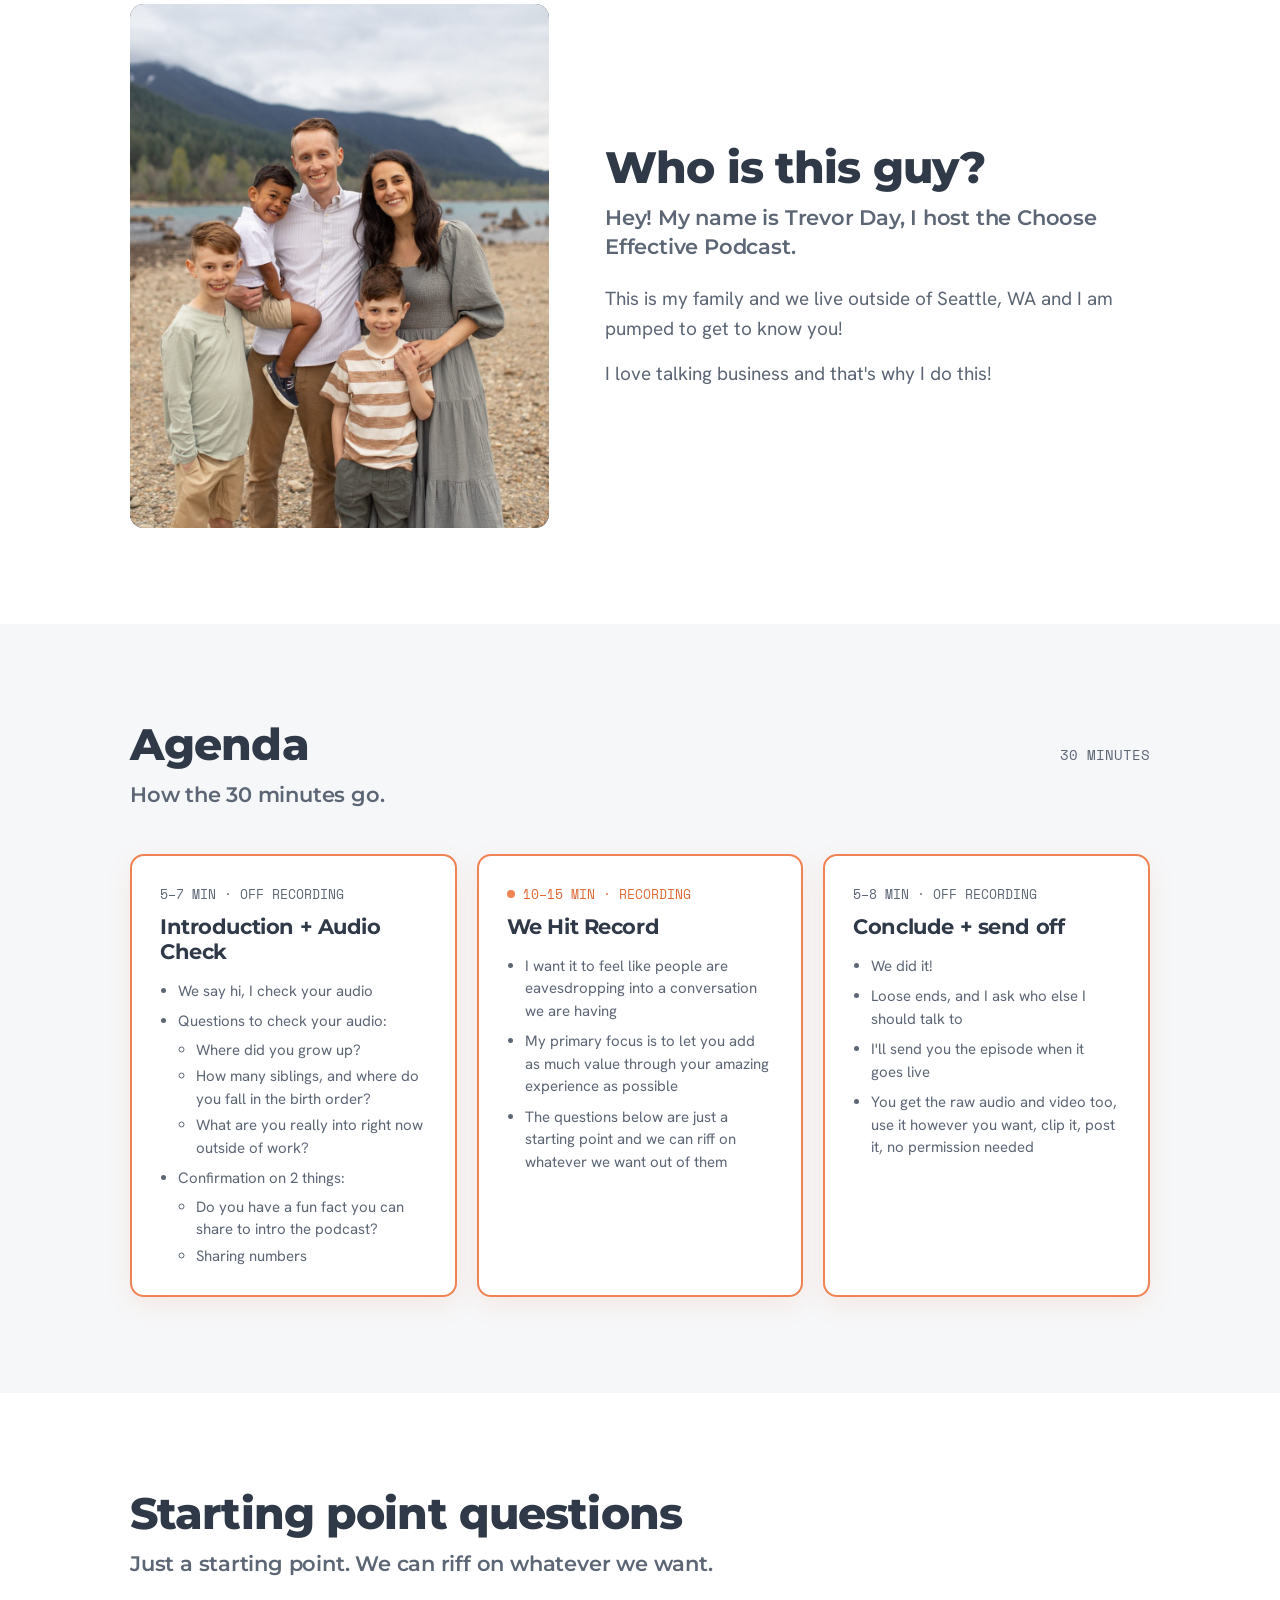
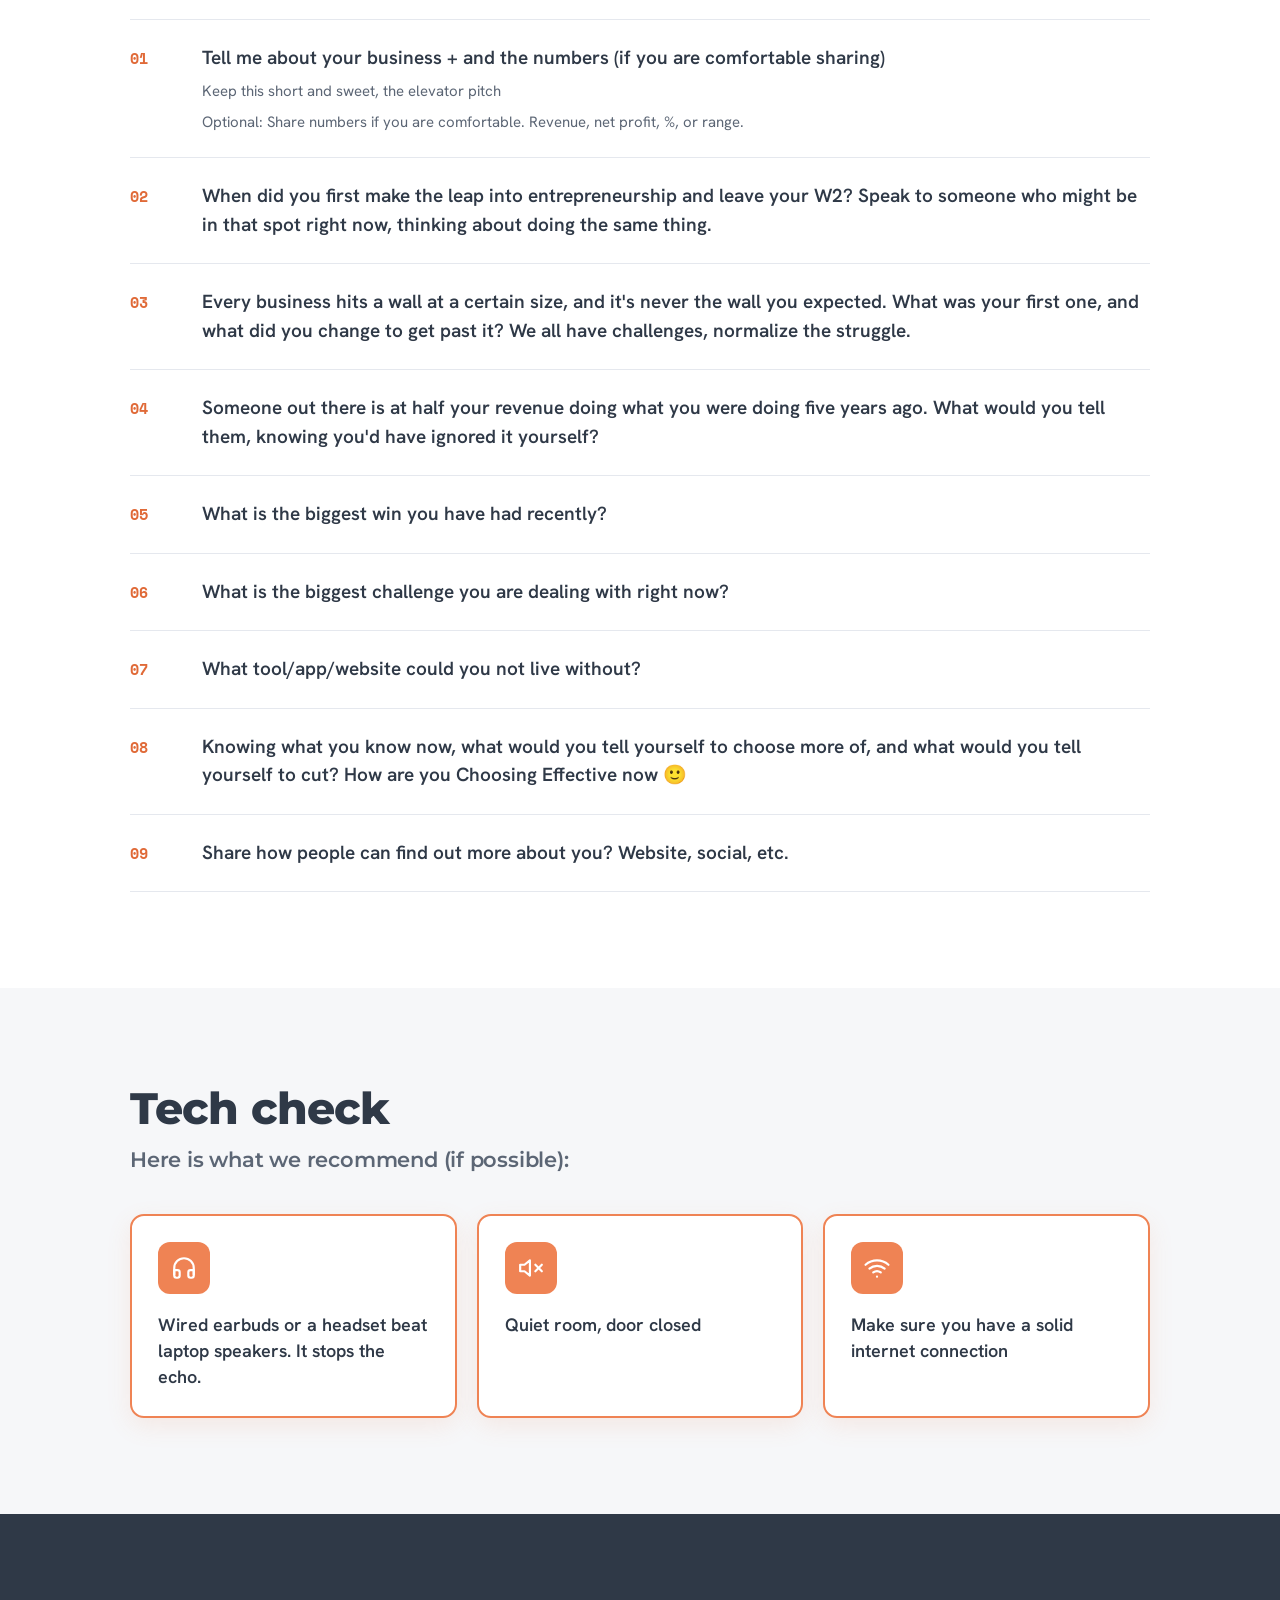
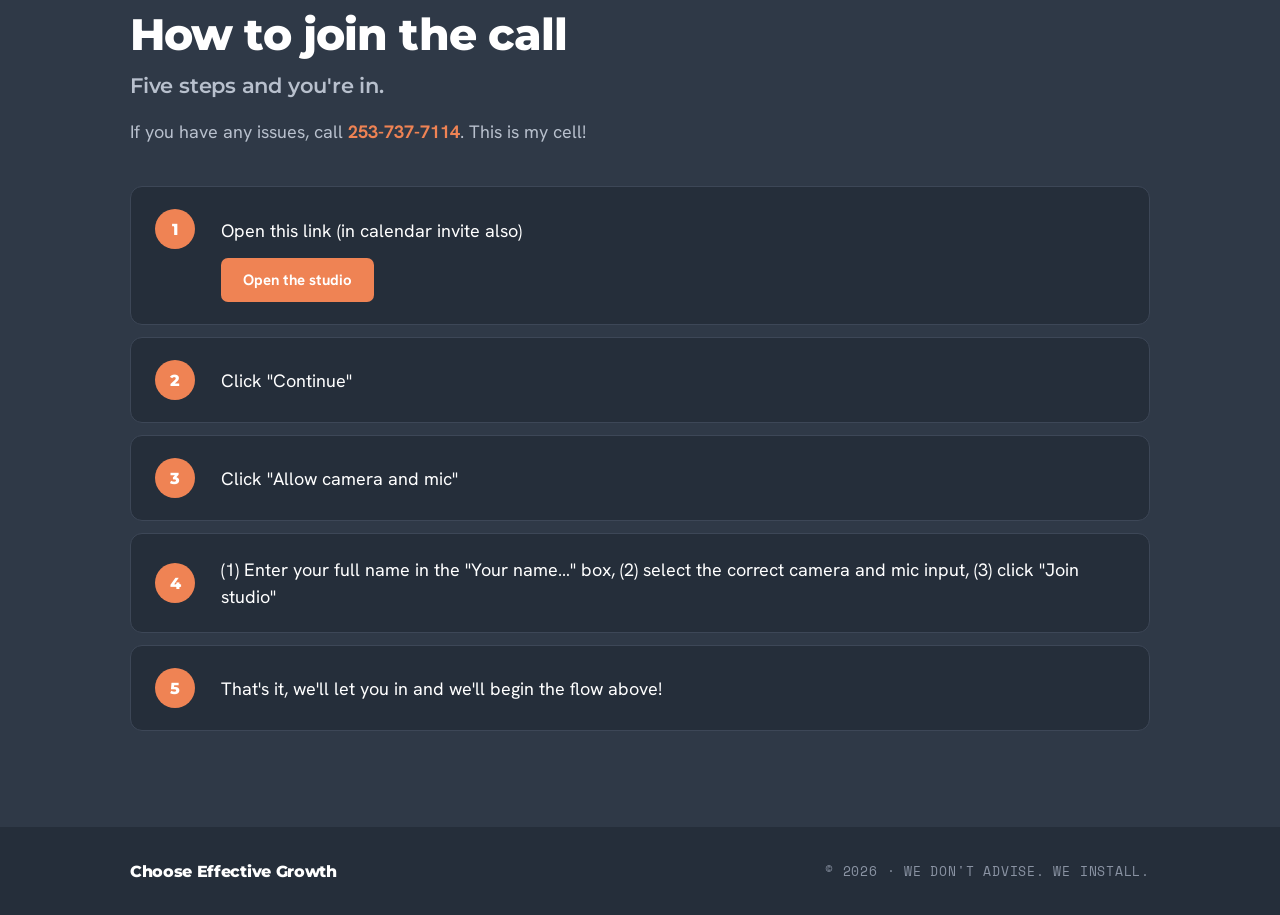
<file: podcast/index.html>
<!DOCTYPE html>
<html>
<head>
<meta charset="utf-8"/>
<meta content="width=device-width, initial-scale=1" name="viewport"/>
<title>Choose Effective Podcast</title>
<meta content="noindex, nofollow" name="robots"/>
<meta content="Be a guest on the Choose Effective Podcast, and everything you need to know once you're booked." name="description"/>
<link href="data:image/svg+xml,%3Csvg xmlns='http://www.w3.org/2000/svg' viewBox='0 0 64 64'%3E%3Crect width='64' height='64' rx='12' fill='%232f3947'/%3E%3Ctext x='32' y='45' text-anchor='middle' font-family='Montserrat,Helvetica,sans-serif' font-weight='800' font-size='34' fill='%23ffffff'%3EC%3Ctspan fill='%23ef8354'%3EE%3C/tspan%3E%3C/text%3E%3C/svg%3E" rel="icon"/>
<link href="https://fonts.googleapis.com" rel="preconnect"/>
<link crossorigin="" href="https://fonts.gstatic.com" rel="preconnect"/>
<link href="https://fonts.googleapis.com/css2?family=Montserrat:wght@600;700;800&amp;family=Hanken+Grotesk:wght@400;500;600;700&amp;family=Space+Mono:wght@400;700&amp;display=swap" rel="stylesheet"/>
<link href="../css/podcast.css" rel="stylesheet"/><script defer="True" src="../js/podcast.js"></script></head>
<body>
<div>
<header style="position:sticky;top:0;z-index:100;background:rgba(47,57,71,.96);backdrop-filter:blur(8px);border-bottom:1px solid #3d4757;">
<div class="wrap" style="display:flex;align-items:center;justify-content:space-between;height:72px;">
<a class="disp" href="../" style="display:flex;align-items:center;font-weight:800;font-size:20px;color:#fff;white-space:nowrap;text-decoration:none;">
<span class="logo-full">Choose Effective</span>
<span class="logo-mark" style="display:none;align-items:center;justify-content:center;background:#fff;color:var(--slate);border-radius:6px;padding:6px 10px;font-size:18px;letter-spacing:.02em;">CE</span>
</a>
<nav style="display:flex;align-items:center;gap:28px;">
<a class="hide-sm" href="../" style="color:#c7cdd8;font-weight:500;font-size:15px;">Home</a>
<a class="btn" href="https://calendar.app.google/28uesNjnfEp2Nidr8" rel="noopener" style="padding:11px 22px;font-size:14px;white-space:nowrap;" target="_blank">Book a recording</a>
</nav>
</div>
</header>
<section class="pad-lg" id="top" style="background:var(--dark);padding:104px 0 112px;position:relative;overflow:hidden;">
<video aria-hidden="true" autoplay="" loop="" muted="" playsinline="" src="../assets/podcast-hero.mp4" style="position:absolute;inset:0;width:100%;height:100%;object-fit:cover;"></video>
<div style="position:absolute;inset:0;background:linear-gradient(90deg,rgba(37,46,58,.92) 0%,rgba(37,46,58,.84) 55%,rgba(37,46,58,.76) 100%);"></div>
<div class="wrap" style="position:relative;">
<div style="max-width:820px;">
<div class="eyebrow" style="color:var(--orange);margin-bottom:26px;">The Choose Effective Podcast</div>
<h1 class="disp h-hero" style="font-weight:800;font-size:68px;line-height:1.04;color:#fff;">Come on the <span style="color:var(--orange);">podcast.</span></h1>
<p class="lead" style="font-size:21px;line-height:1.55;color:#dfe3ea;margin-top:26px;max-width:680px;text-wrap:pretty;">A 30-minute conversation about the business you've built: the walls you hit, what got you past them, and what you'd tell someone a few years behind you.</p>
<div style="display:flex;flex-wrap:wrap;gap:14px;margin-top:38px;">
<a class="btn" href="https://calendar.app.google/28uesNjnfEp2Nidr8" rel="noopener" target="_blank">Book a recording</a>
<a href="#booked" style="display:inline-block;border:1px solid #55606f;color:#fff;font-weight:600;font-size:16px;padding:15px 26px;border-radius:7px;">Already booked? Start here</a>
</div>
</div>
</div>
</section>
<section class="pad-lg" id="booked" style="background:#fff;padding:96px 0 40px;">
<div class="wrap">
<h2 class="disp h-xl" style="font-weight:800;font-size:44px;line-height:1.1;color:var(--ink);">What you need to know</h2>
<div class="disp" style="font-weight:600;font-size:21px;line-height:1.4;color:var(--muted);margin-top:12px;max-width:760px;letter-spacing:-.01em;">Thanks for coming on.</div>
<p class="lead" style="font-size:20px;line-height:1.55;color:var(--muted);margin-top:18px;max-width:720px;">Here's everything you need in about two minutes of reading.</p>
<p style="font-size:16px;line-height:1.5;color:var(--muted);margin-top:36px;">👉 Here is a video walkthrough of what to expect! (I like to watch/list, rather than just read 😂)</p>
<div style="position:relative;padding-bottom:56.25%;height:0;margin-top:16px;border-radius:14px;overflow:hidden;background:var(--dark);border:1px solid var(--hair);">
<iframe allowfullscreen="" frameborder="0" src="https://www.loom.com/embed/4ae3533f8bcf4550a39a3a5a6faf5815" style="position:absolute;top:0;left:0;width:100%;height:100%;" title="Choose Effective Podcast: What You Need To Know"></iframe>
</div>
</div>
</section>
<section class="pad-lg" style="background:#fff;padding:56px 0 96px;">
<div class="wrap split" style="display:grid;grid-template-columns:minmax(0,1fr) minmax(0,1.3fr);gap:56px;align-items:center;">
<div style="aspect-ratio:4/5;border-radius:14px;background:var(--dark);overflow:hidden;max-width:420px;">
<img alt="Trevor Day and family" src="../assets/day-family.jpg" style="width:100%;height:100%;object-fit:cover;object-position:center 60%;display:block;"/>
</div>
<div>
<h2 class="disp h-xl" style="font-weight:800;font-size:44px;line-height:1.1;color:var(--ink);">Who is this guy?</h2>
<div class="disp" style="font-weight:600;font-size:21px;line-height:1.4;color:var(--muted);margin-top:12px;max-width:760px;letter-spacing:-.01em;">Hey! My name is Trevor Day, I host the Choose Effective Podcast.</div>
<p class="lead" style="font-size:19px;line-height:1.6;color:var(--muted);margin-top:22px;">This is my family and we live outside of Seattle, WA and I am pumped to get to know you!</p>
<p class="lead" style="font-size:19px;line-height:1.6;color:var(--muted);margin-top:14px;">I love talking business and that's why I do this!</p>
</div>
</div>
</section>
<section class="pad-lg" style="background:var(--paper);padding:96px 0;">
<div class="wrap">
<div style="display:flex;align-items:baseline;justify-content:space-between;flex-wrap:wrap;gap:10px;">
<h2 class="disp h-xl" style="font-weight:800;font-size:44px;line-height:1.1;color:var(--ink);">Agenda</h2>
<div class="mono" style="font-size:14px;color:var(--muted);">30 MINUTES</div>
</div>
<div class="disp" style="font-weight:600;font-size:21px;line-height:1.4;color:var(--muted);margin-top:12px;max-width:760px;letter-spacing:-.01em;">How the 30 minutes go.</div>
<div class="grid-3" style="display:grid;grid-template-columns:repeat(3,minmax(0,1fr));gap:20px;margin-top:44px;">
<div style="background:#fff;border:2px solid var(--orange);border-radius:14px;padding:28px;box-shadow:0 8px 24px rgba(239,131,84,.12);">
<div class="mono" style="font-size:13px;color:var(--muted);">5–7 MIN · OFF RECORDING</div>
<div class="disp" style="font-weight:700;font-size:21px;color:var(--ink);margin-top:10px;">Introduction + Audio Check</div>
<ul style="padding-left:18px;margin-top:16px;display:flex;flex-direction:column;gap:8px;font-size:15px;line-height:1.5;color:var(--muted);">
<li>We say hi, I check your audio</li>
<li>Questions to check your audio:
              <ul style="padding-left:18px;margin-top:6px;display:flex;flex-direction:column;gap:4px;">
<li>Where did you grow up?</li>
<li>How many siblings, and where do you fall in the birth order?</li>
<li>What are you really into right now outside of work?</li>
</ul>
</li>
<li>Confirmation on 2 things:
              <ul style="padding-left:18px;margin-top:6px;display:flex;flex-direction:column;gap:4px;">
<li>Do you have a fun fact you can share to intro the podcast?</li>
<li>Sharing numbers</li>
</ul>
</li>
</ul>
</div>
<div style="background:#fff;border:2px solid var(--orange);border-radius:14px;padding:28px;box-shadow:0 8px 24px rgba(239,131,84,.12);">
<div class="mono" style="font-size:13px;color:var(--orange-deep);display:flex;align-items:center;gap:8px;"><span style="width:8px;height:8px;border-radius:50%;background:var(--orange);display:inline-block;"></span>10–15 MIN · RECORDING</div>
<div class="disp" style="font-weight:700;font-size:21px;color:var(--ink);margin-top:10px;">We Hit Record</div>
<ul style="padding-left:18px;margin-top:16px;display:flex;flex-direction:column;gap:8px;font-size:15px;line-height:1.5;color:var(--muted);">
<li>I want it to feel like people are eavesdropping into a conversation we are having</li>
<li>My primary focus is to let you add as much value through your amazing experience as possible</li>
<li>The questions below are just a starting point and we can riff on whatever we want out of them</li>
</ul>
</div>
<div style="background:#fff;border:2px solid var(--orange);border-radius:14px;padding:28px;box-shadow:0 8px 24px rgba(239,131,84,.12);">
<div class="mono" style="font-size:13px;color:var(--muted);">5–8 MIN · OFF RECORDING</div>
<div class="disp" style="font-weight:700;font-size:21px;color:var(--ink);margin-top:10px;">Conclude + send off</div>
<ul style="padding-left:18px;margin-top:16px;display:flex;flex-direction:column;gap:8px;font-size:15px;line-height:1.5;color:var(--muted);">
<li>We did it!</li>
<li>Loose ends, and I ask who else I should talk to</li>
<li>I'll send you the episode when it goes live</li>
<li>You get the raw audio and video too, use it however you want, clip it, post it, no permission needed</li>
</ul>
</div>
</div>
</div>
</section>
<section class="pad-lg" style="background:#fff;padding:96px 0;">
<div class="wrap">
<h2 class="disp h-xl" style="font-weight:800;font-size:44px;line-height:1.1;color:var(--ink);">Starting point questions</h2>
<div class="disp" style="font-weight:600;font-size:21px;line-height:1.4;color:var(--muted);margin-top:12px;max-width:760px;letter-spacing:-.01em;">Just a starting point. We can riff on whatever we want.</div>
<div style="margin-top:40px;border-top:1px solid var(--hair);">
<div id="question-list" style="display:contents"></div>
</div>
</div>
</section>
<section class="pad-lg" style="background:var(--paper);padding:96px 0;">
<div class="wrap">
<h2 class="disp h-xl" style="font-weight:800;font-size:44px;line-height:1.1;color:var(--ink);">Tech check</h2>
<div class="disp" style="font-weight:600;font-size:21px;line-height:1.4;color:var(--muted);margin-top:12px;max-width:760px;letter-spacing:-.01em;">Here is what we recommend (if possible):</div>
<div class="grid-3" style="display:grid;grid-template-columns:repeat(3,minmax(0,1fr));gap:20px;margin-top:40px;">
<div style="background:#fff;border:2px solid var(--orange);border-radius:14px;padding:26px;display:flex;flex-direction:column;gap:18px;box-shadow:0 8px 24px rgba(239,131,84,.12);">
<div style="width:52px;height:52px;border-radius:12px;background:var(--orange);display:flex;align-items:center;justify-content:center;flex-shrink:0;"><svg fill="none" height="26" stroke="#fff" stroke-linecap="round" stroke-linejoin="round" stroke-width="2" viewbox="0 0 24 24" width="26"><path d="M3 18v-6a9 9 0 0 1 18 0v6"></path><path d="M21 19a2 2 0 0 1-2 2h-1a2 2 0 0 1-2-2v-3a2 2 0 0 1 2-2h3z"></path><path d="M3 19a2 2 0 0 0 2 2h1a2 2 0 0 0 2-2v-3a2 2 0 0 0-2-2H3z"></path></svg></div>
<div style="font-size:18px;line-height:1.45;color:var(--ink);font-weight:600;">Wired earbuds or a headset beat laptop speakers. It stops the echo.</div>
</div>
<div style="background:#fff;border:2px solid var(--orange);border-radius:14px;padding:26px;display:flex;flex-direction:column;gap:18px;box-shadow:0 8px 24px rgba(239,131,84,.12);">
<div style="width:52px;height:52px;border-radius:12px;background:var(--orange);display:flex;align-items:center;justify-content:center;flex-shrink:0;"><svg fill="none" height="26" stroke="#fff" stroke-linecap="round" stroke-linejoin="round" stroke-width="2" viewbox="0 0 24 24" width="26"><path d="M11 5 6 9H2v6h4l5 4V5z"></path><line x1="22" x2="16" y1="9" y2="15"></line><line x1="16" x2="22" y1="9" y2="15"></line></svg></div>
<div style="font-size:18px;line-height:1.45;color:var(--ink);font-weight:600;">Quiet room, door closed</div>
</div>
<div style="background:#fff;border:2px solid var(--orange);border-radius:14px;padding:26px;display:flex;flex-direction:column;gap:18px;box-shadow:0 8px 24px rgba(239,131,84,.12);">
<div style="width:52px;height:52px;border-radius:12px;background:var(--orange);display:flex;align-items:center;justify-content:center;flex-shrink:0;"><svg fill="none" height="26" stroke="#fff" stroke-linecap="round" stroke-linejoin="round" stroke-width="2" viewbox="0 0 24 24" width="26"><path d="M5 12.55a11 11 0 0 1 14.08 0"></path><path d="M1.42 9a16 16 0 0 1 21.16 0"></path><path d="M8.53 16.11a6 6 0 0 1 6.95 0"></path><line x1="12" x2="12.01" y1="20" y2="20"></line></svg></div>
<div style="font-size:18px;line-height:1.45;color:var(--ink);font-weight:600;">Make sure you have a solid internet connection</div>
</div>
</div>
</div>
</section>
<section class="pad-lg" id="join" style="background:var(--dark);padding:96px 0;">
<div class="wrap">
<h2 class="disp h-xl" style="font-weight:800;font-size:44px;line-height:1.1;color:#fff;">How to join the call</h2>
<div class="disp" style="font-weight:600;font-size:21px;line-height:1.4;color:var(--muted-d);margin-top:12px;max-width:760px;letter-spacing:-.01em;">Five steps and you're in.</div>
<p style="font-size:18px;line-height:1.55;color:var(--muted-d);margin-top:18px;">If you have any issues, call <a href="tel:+12537377114" style="color:var(--orange);font-weight:700;">253-737-7114</a>. This is my cell!</p>
<ol style="list-style:none;padding:0;margin-top:40px;display:flex;flex-direction:column;gap:12px;">
<li style="display:grid;grid-template-columns:48px minmax(0,1fr);gap:18px;align-items:start;background:var(--darker);border:1px solid var(--line);border-radius:12px;padding:22px 24px;">
<div class="disp" style="width:40px;height:40px;border-radius:50%;background:var(--orange);color:#fff;font-weight:800;display:flex;align-items:center;justify-content:center;">1</div>
<div style="padding-top:8px;">
<div style="font-size:18px;line-height:1.5;color:#fff;">Open this link (in calendar invite also)</div>
<a class="btn" href="https://riverside.com/studio/trevor-days-studio-aY7z1?t=260438bc9ef3ed90b660" rel="noopener" style="margin-top:14px;padding:12px 22px;font-size:15px;" target="_blank">Open the studio</a>
</div>
</li>
<li style="display:grid;grid-template-columns:48px minmax(0,1fr);gap:18px;align-items:center;background:var(--darker);border:1px solid var(--line);border-radius:12px;padding:22px 24px;">
<div class="disp" style="width:40px;height:40px;border-radius:50%;background:var(--orange);color:#fff;font-weight:800;display:flex;align-items:center;justify-content:center;">2</div>
<div style="font-size:18px;line-height:1.5;color:#fff;">Click "Continue"</div>
</li>
<li style="display:grid;grid-template-columns:48px minmax(0,1fr);gap:18px;align-items:center;background:var(--darker);border:1px solid var(--line);border-radius:12px;padding:22px 24px;">
<div class="disp" style="width:40px;height:40px;border-radius:50%;background:var(--orange);color:#fff;font-weight:800;display:flex;align-items:center;justify-content:center;">3</div>
<div style="font-size:18px;line-height:1.5;color:#fff;">Click "Allow camera and mic"</div>
</li>
<li style="display:grid;grid-template-columns:48px minmax(0,1fr);gap:18px;align-items:center;background:var(--darker);border:1px solid var(--line);border-radius:12px;padding:22px 24px;">
<div class="disp" style="width:40px;height:40px;border-radius:50%;background:var(--orange);color:#fff;font-weight:800;display:flex;align-items:center;justify-content:center;">4</div>
<div style="font-size:18px;line-height:1.5;color:#fff;">(1) Enter your full name in the "Your name…" box, (2) select the correct camera and mic input, (3) click "Join studio"</div>
</li>
<li style="display:grid;grid-template-columns:48px minmax(0,1fr);gap:18px;align-items:center;background:var(--darker);border:1px solid var(--line);border-radius:12px;padding:22px 24px;">
<div class="disp" style="width:40px;height:40px;border-radius:50%;background:var(--orange);color:#fff;font-weight:800;display:flex;align-items:center;justify-content:center;">5</div>
<div style="font-size:18px;line-height:1.5;color:#fff;">That's it, we'll let you in and we'll begin the flow above!</div>
</li>
</ol>
</div>
</section>
<footer style="background:var(--darker);padding:34px 0;">
<div class="wrap" style="display:flex;justify-content:space-between;align-items:center;flex-wrap:wrap;gap:12px;">
<a class="disp" href="../" style="font-weight:800;font-size:16px;color:#fff;">Choose Effective Growth</a>
<div class="mono" style="font-size:13px;color:#8a93a3;letter-spacing:.06em;">© 2026 · WE DON'T ADVISE. WE INSTALL.</div>
</div>
</footer>
</div>
</body>
</html>
</file>
<file: css/home.css>
:root{
    --slate:#4f5d75; --dark:#2f3947; --darker:#252e3a; --line:#3d4757;
    --orange:#ef8354; --orange-deep:#e06a38;
    --ink:#2f3947; --muted:#5c6675; --muted-d:#b8c0cd;
    --paper:#f6f7f9; --hair:#e5e8ee;
  }
  *{box-sizing:border-box;}
  html{scroll-behavior:smooth;}
  body{margin:0;font-family:'Hanken Grotesk',system-ui,sans-serif;color:var(--ink);-webkit-font-smoothing:antialiased;text-rendering:optimizeLegibility;background:#fff;}
  h1,h2,h3,p{margin:0;}
  a{color:var(--orange-deep);text-decoration:none;}
  a:hover{color:var(--slate);}
  .disp{font-family:'Montserrat',sans-serif;letter-spacing:-.02em;}
  .mono{font-family:'Space Mono',monospace;}
  .wrap{max-width:1200px;margin:0 auto;padding:0 40px;}
  .btn{display:inline-block;background:var(--orange);color:#fff;font-weight:700;font-size:16px;padding:16px 30px;border-radius:7px;transition:background .15s;}
  .btn:hover{background:var(--orange-deep);color:#fff;}
  .btn-ghost{display:inline-block;border:1px solid #55606f;color:#fff;font-weight:600;font-size:16px;padding:15px 26px;border-radius:7px;transition:border-color .15s,background .15s;}
  .btn-ghost:hover{border-color:#8a93a3;color:#fff;background:rgba(255,255,255,.04);}
  .eyebrow{font-family:'Space Mono',monospace;font-size:14px;letter-spacing:.2em;text-transform:uppercase;}
  section{scroll-margin-top:80px;}
  .nav-toggle{display:none;}
  @media (max-width:1040px){
    .nav-links{display:none !important;}
    .nav-toggle{display:inline-flex !important;}
  }
  @media (max-width:560px){
    .logo-full{display:none !important;}
    .logo-mark{display:flex !important;}
  }
  @media (max-width:820px){
    .wrap{padding:0 20px !important;}
    .grid-3,.grid-4,.grid-2sys,.split-main,.split-about{grid-template-columns:1fr !important;}
    .cell-span{grid-column:auto !important;}
    .pad-lg{padding-top:64px !important;padding-bottom:64px !important;}
    .h-hero{font-size:40px !important;}
    .h-xl{font-size:32px !important;}
    .h-lg{font-size:28px !important;}
    .lead{font-size:18px !important;}
    .stat{font-size:44px !important;}
    .split-about{gap:36px !important;}
    .split-main{gap:36px !important;}
  }

/* Source template inline styles are intentionally preserved in HTML. */

[hidden] { display: none !important; }

/* Preserved original hover interactions. */
.ce-hover-1:hover { background:#1a2230;box-shadow:inset 3px 0 0 var(--orange);transform:translateY(-2px); }
.ce-hover-2:hover { background:#1a2230;box-shadow:inset 3px 0 0 var(--orange);transform:translateY(-2px); }
.ce-hover-3:hover { background:#1a2230;box-shadow:inset 3px 0 0 var(--orange);transform:translateY(-2px); }
.ce-hover-4:hover { background:#1a2230;box-shadow:inset 3px 0 0 var(--orange);transform:translateY(-2px); }
.ce-hover-5:hover { background:#1a2230;box-shadow:inset 3px 0 0 var(--orange);transform:translateY(-2px); }
</file>
<file: css/podcast.css>
:root{
    --slate:#4f5d75; --dark:#2f3947; --darker:#252e3a; --line:#3d4757;
    --orange:#ef8354; --orange-deep:#e06a38;
    --ink:#2f3947; --muted:#5c6675; --muted-d:#b8c0cd;
    --paper:#f6f7f9; --hair:#e5e8ee;
  }
  *{box-sizing:border-box;}
  html{scroll-behavior:smooth;}
  body{margin:0;font-family:'Hanken Grotesk',system-ui,sans-serif;color:var(--ink);-webkit-font-smoothing:antialiased;text-rendering:optimizeLegibility;background:#fff;}
  h1,h2,h3,p,ol,ul{margin:0;}
  a{color:var(--orange-deep);text-decoration:none;}
  a:hover{color:var(--slate);}
  .disp{font-family:'Montserrat',sans-serif;letter-spacing:-.02em;}
  .mono{font-family:'Space Mono',monospace;}
  .wrap{max-width:1100px;margin:0 auto;padding:0 40px;}
  .btn{display:inline-block;background:var(--orange);color:#fff;font-weight:700;font-size:16px;padding:16px 30px;border-radius:7px;transition:background .15s;}
  .btn:hover{background:var(--orange-deep);color:#fff;}
  .eyebrow{font-family:'Space Mono',monospace;font-size:14px;letter-spacing:.2em;text-transform:uppercase;}
  section{scroll-margin-top:80px;}
  @media (max-width:560px){
    .logo-full{display:none !important;}
    .logo-mark{display:flex !important;}
    .hide-sm{display:none !important;}
  }
  @media (max-width:820px){
    .wrap{padding:0 20px !important;}
    .grid-2,.grid-3,.split{grid-template-columns:1fr !important;}
    .pad-lg{padding-top:64px !important;padding-bottom:64px !important;}
    .h-hero{font-size:40px !important;}
    .h-xl{font-size:30px !important;}
    .lead{font-size:18px !important;}
    .split{gap:32px !important;}
  }

/* Source template inline styles are intentionally preserved in HTML. */

[hidden] { display: none !important; }

/* Preserved original hover interactions. */
</file>
